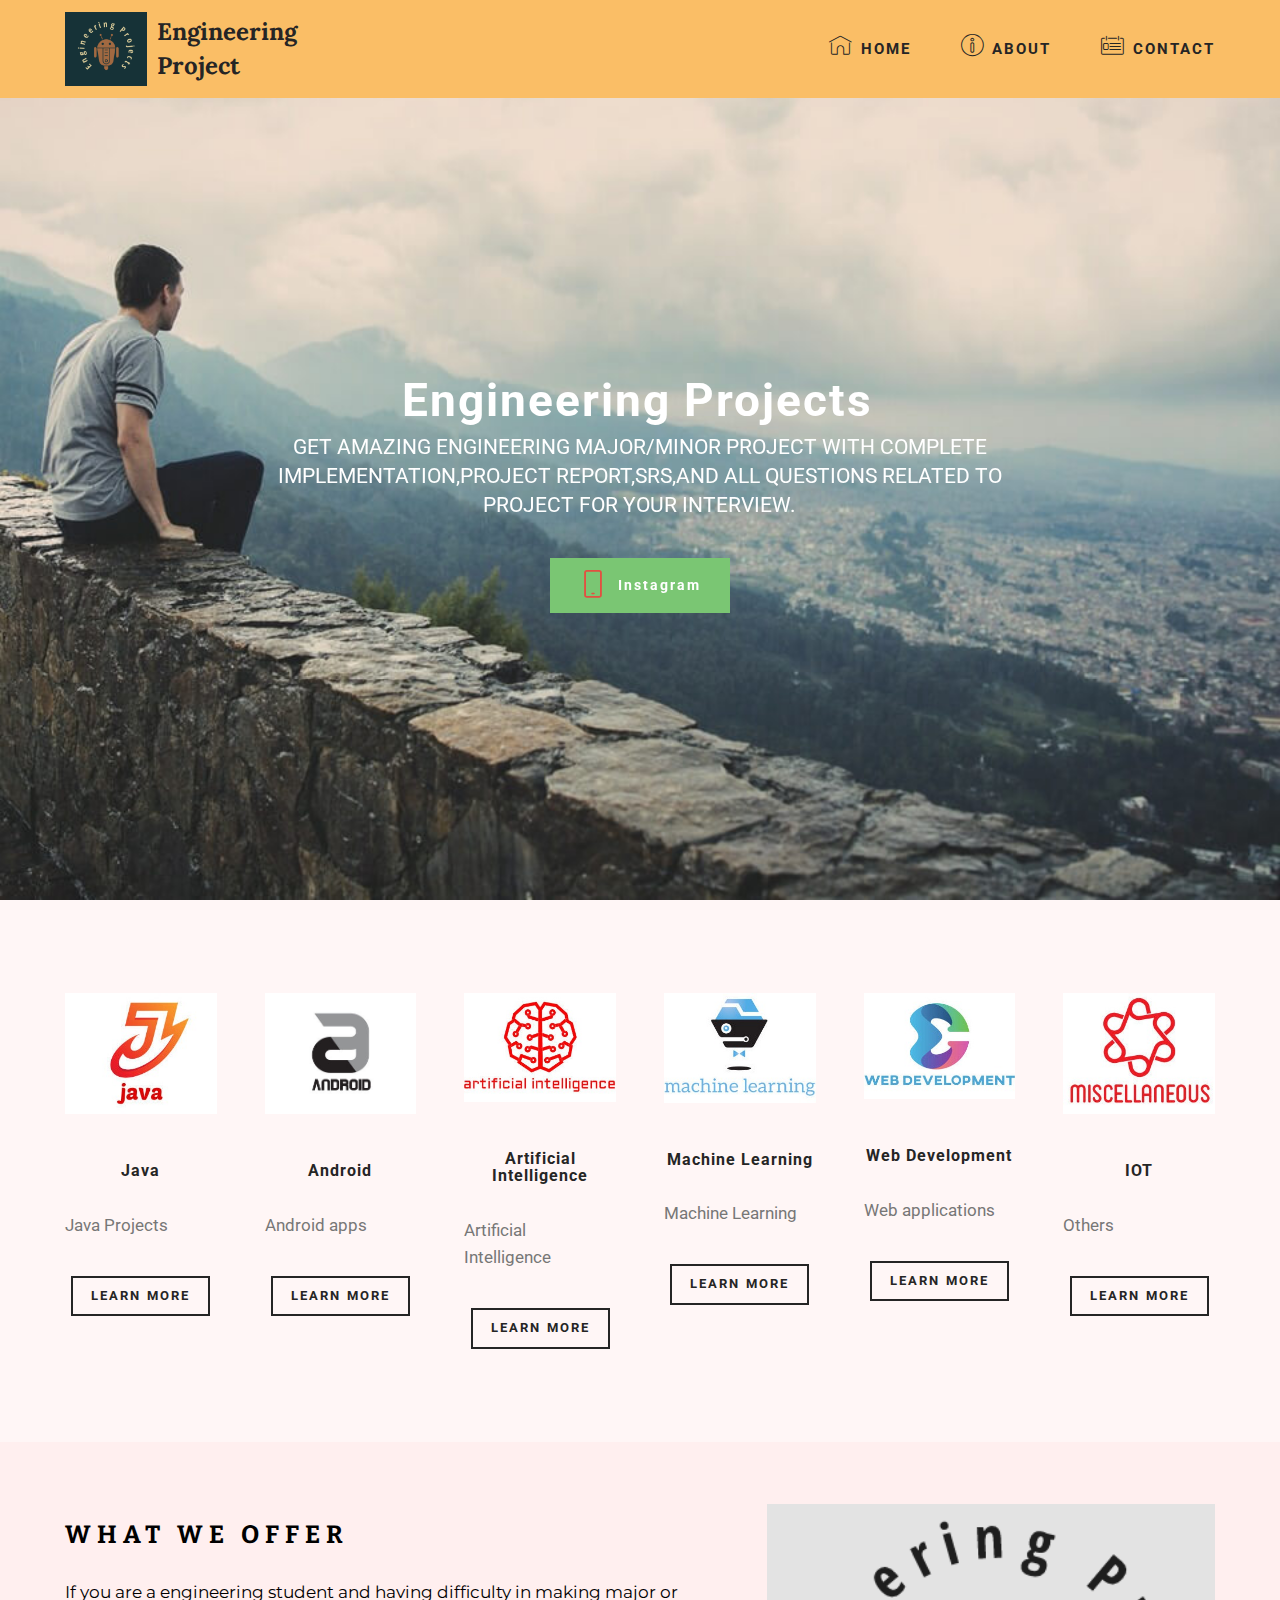
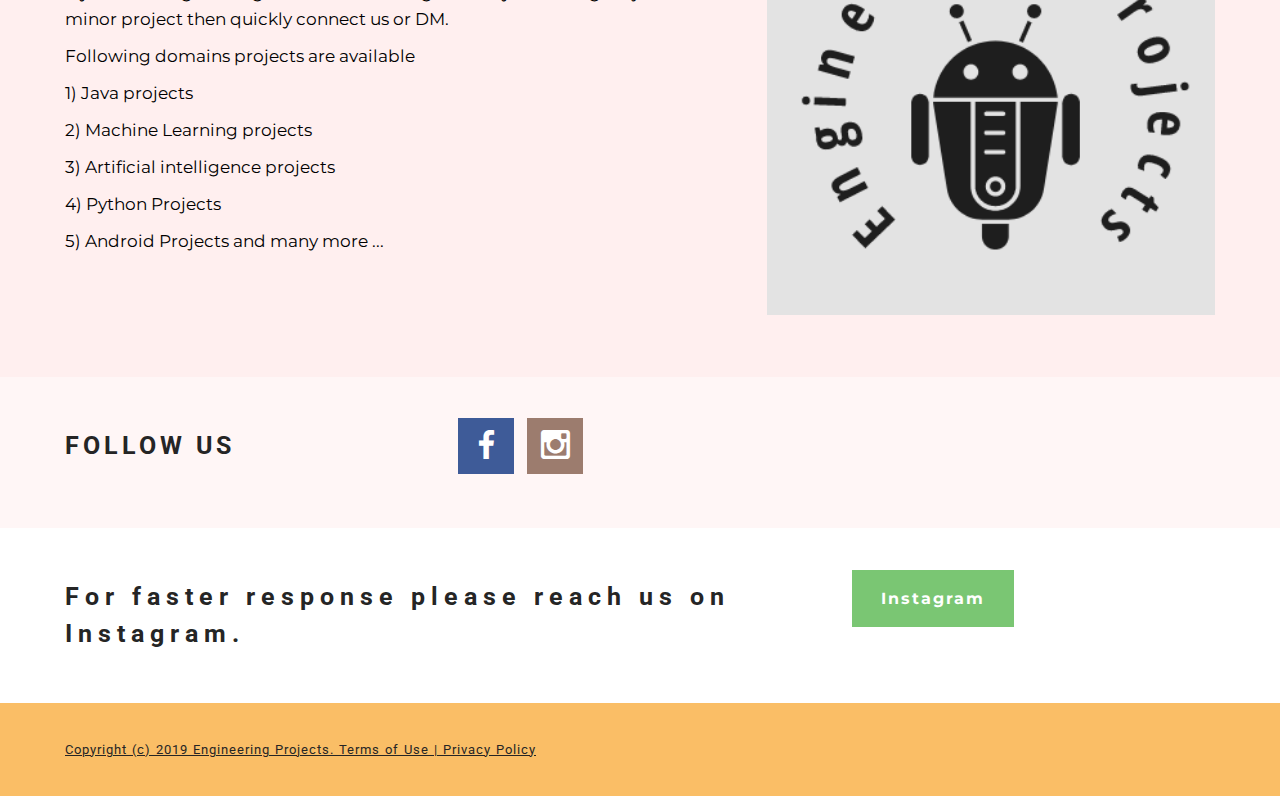
<file: index.html>
<!DOCTYPE html>
<html  >
<head>
  <!-- Site made with Mobirise Website Builder v4.10.3, https://mobirise.com -->
  <meta charset="UTF-8">
  <meta http-equiv="X-UA-Compatible" content="IE=edge">
  <meta name="generator" content="Mobirise v4.10.3, mobirise.com">
  <meta name="viewport" content="width=device-width, initial-scale=1, minimum-scale=1">
  <link rel="shortcut icon" href="assets/images/project-142x128.png" type="image/x-icon">
  <meta name="description" content="">
  
  <title>Home</title>
  <link rel="stylesheet" href="https://fonts.googleapis.com/css?family=Roboto:700,400&subset=cyrillic,latin,greek,vietnamese">
  <link rel="stylesheet" href="assets/web/assets/mobirise-icons/mobirise-icons.css">
  <link rel="stylesheet" href="assets/web/assets/mobirise-icons-bold/mobirise-icons-bold.css">
  <link rel="stylesheet" href="assets/bootstrap/css/bootstrap.min.css">
  <link rel="stylesheet" href="assets/animate.css/animate.min.css">
  <link rel="stylesheet" href="assets/socicon/css/socicon.min.css">
  <link rel="stylesheet" href="assets/mobirise/css/style.css">
  <link rel="stylesheet" href="assets/mobirise/css/mbr-additional.css" type="text/css">
  
  
  
</head>
<body>
  <section class="mbr-navbar mbr-navbar--freeze mbr-navbar--absolute mbr-navbar--sticky mbr-navbar--auto-collapse" id="ext_menu-0" data-rv-view="0">
    <div class="mbr-navbar__section mbr-section">
        <div class="mbr-section__container container">
            <div class="mbr-navbar__container">
                <div class="mbr-navbar__column mbr-navbar__column--s mbr-navbar__brand">
                    <span class="mbr-navbar__brand-link mbr-brand mbr-brand--inline">
                        <span class="mbr-brand__logo"><a href="https://mobirise.com"><img src="assets/images/project-142x128.png" class="mbr-navbar__brand-img mbr-brand__img" alt="Mobirise"></a></span>
                        <span class="mbr-brand__name"><a class="mbr-brand__name text-black" href="index.html">Engineering Project</a></span>
                    </span>
                </div>
                <div class="mbr-navbar__hamburger mbr-hamburger"><span class="mbr-hamburger__line"></span></div>
                <div class="mbr-navbar__column mbr-navbar__menu">
                    <nav class="mbr-navbar__menu-box mbr-navbar__menu-box--inline-right">
                        <div class="mbr-navbar__column">
                            <ul class="mbr-navbar__items mbr-navbar__items--right float-left mbr-buttons mbr-buttons--freeze mbr-buttons--right btn-decorator mbr-buttons--active mbr-buttons--only-links"><li class="mbr-navbar__item"><a class="mbr-buttons__link btn text-black" href="index.html"><span class="mbri-home mbr-iconfont mbr-iconfont-btn"></span>HOME</a></li><li class="mbr-navbar__item"><a class="mbr-buttons__link btn text-black" href="index.html"><span class="mbri-info mbr-iconfont mbr-iconfont-btn"></span>ABOUT</a></li><li class="mbr-navbar__item"><a class="mbr-buttons__link btn text-black" href="page1.html"><span class="mbri-contact-form mbr-iconfont mbr-iconfont-btn"></span>CONTACT</a></li></ul>                            
                            
                        </div>
                    </nav>
                </div>
            </div>
        </div>
    </div>
</section>

<section class="engine"><a href="https://mobirise.info/a">online web builder</a></section><section class="mbr-box mbr-section mbr-section--relative mbr-section--fixed-size mbr-section--full-height mbr-section--bg-adapted mbr-parallax-background" id="header4-7" data-rv-view="7" style="background-image: url(assets/images/bg.jpg);">
    <div class="mbr-box__magnet mbr-box__magnet--sm-padding mbr-box__magnet--center-center mbr-after-navbar">
        
        <div class="mbr-box__container mbr-section__container container">
            <div class="mbr-box mbr-box--stretched"><div class="mbr-box__magnet mbr-box__magnet--center-center">
                <div class="row"><div class=" col-sm-8 col-sm-offset-2">
                    <div class="mbr-hero animated fadeInUp">
                        <h1 class="mbr-hero__text">Engineering Projects</h1>
                        <p class="mbr-hero__subtext">GET AMAZING ENGINEERING MAJOR/MINOR PROJECT WITH COMPLETE IMPLEMENTATION,PROJECT REPORT,SRS,AND ALL QUESTIONS RELATED TO PROJECT FOR YOUR INTERVIEW.</p>
                    </div>
                    <div class="mbr-buttons btn-inverse mbr-buttons--center"><a class="mbr-buttons__btn btn btn-lg animated fadeInUp delay btn-success" href="https://www.instagram.com/_engineering_projects_/" target="_blank"><span class="mbrib-mobile mbr-iconfont mbr-iconfont-btn" style="color: rgb(226, 80, 65);"></span>Instagram</a> </div>
                </div></div>
            </div></div>
        </div>
        
    </div>
</section>

<section class="mbr-section mbr-section--relative mbr-section--fixed-size" id="features1-2" data-rv-view="10" style="background-color: rgb(255, 246, 246);">
    
    
    <div class="mbr-section__container container mbr-section__container--std-top-padding" style="padding-top: 93px;">
        <div class="mbr-section__row row">
            <div class="mbr-section__col col-xs-12 col-lg-2 col-md-4 col-sm-6">
                <div class="mbr-section__container mbr-section__container--center mbr-section__container--middle">
                    <figure class="mbr-figure"><img src="assets/images/logo-325x260.jpeg" class="mbr-figure__img"></figure>
                </div>
                <div class="mbr-section__container mbr-section__container--middle">
                    <div class="mbr-header mbr-header--reduce mbr-header--center mbr-header--wysiwyg">
                        <h3 class="mbr-header__text">Java</h3>
                    </div>
                </div>
                <div class="mbr-section__container mbr-section__container--middle">
                    <div class="mbr-article mbr-article--wysiwyg">
                        <p>Java Projects</p>
                    </div>
                </div>
                <div class="mbr-section__container mbr-section__container--last" style="padding-bottom: 93px;">
                    <div class="mbr-buttons mbr-buttons--center"><a href="#" onclick = "alert('We are working on our website, for now contact us on instagram. Thank You')" class="mbr-buttons__btn btn btn-wrap btn-xs-lg btn-default">LEARN MORE</a></div>
                </div>
            </div>
            <div class="mbr-section__col col-xs-12 col-lg-2 col-md-4 col-sm-6">
                <div class="mbr-section__container mbr-section__container--center mbr-section__container--middle">
                    <figure class="mbr-figure"><img src="assets/images/andrlogo-325x260.jpg" class="mbr-figure__img"></figure>
                </div>
                <div class="mbr-section__container mbr-section__container--middle">
                    <div class="mbr-header mbr-header--reduce mbr-header--center mbr-header--wysiwyg">
                        <h3 class="mbr-header__text">Android</h3>
                    </div>
                </div>
                <div class="mbr-section__container mbr-section__container--middle">
                    <div class="mbr-article mbr-article--wysiwyg">
                        <p>Android apps</p>
                    </div>
                </div>
                <div class="mbr-section__container mbr-section__container--last" style="padding-bottom: 93px;">
                    <div class="mbr-buttons mbr-buttons--center"><a href="#" onclick = "alert('We are working on our website, for now contact us on instagram. Thank You')" class="mbr-buttons__btn btn btn-wrap btn-xs-lg btn-default">LEARN MORE</a></div>
                </div>
            </div>
            <div class="clearfix visible-sm-block"></div>
            <div class="mbr-section__col col-xs-12 col-lg-2 col-md-4 col-sm-6">
                <div class="mbr-section__container mbr-section__container--center mbr-section__container--middle">
                    <figure class="mbr-figure"><img src="assets/images/ailogo-325x260.jpeg" class="mbr-figure__img"></figure>
                </div>
                <div class="mbr-section__container mbr-section__container--middle">
                    <div class="mbr-header mbr-header--reduce mbr-header--center mbr-header--wysiwyg">
                        <h3 class="mbr-header__text">Artificial Intelligence</h3>
                    </div>
                </div>
                <div class="mbr-section__container mbr-section__container--middle">
                    <div class="mbr-article mbr-article--wysiwyg">
                        <p>Artificial Intelligence</p>
                    </div>
                </div>
                <div class="mbr-section__container mbr-section__container--last" style="padding-bottom: 93px;">
                    <div class="mbr-buttons mbr-buttons--center"><a href="#" onclick = "alert('We are working on our website, for now contact us on instagram. Thank You')" class="mbr-buttons__btn btn btn-wrap btn-xs-lg btn-default">LEARN MORE</a></div>
                </div>
            </div>
            <div class="clearfix visible-md-block"></div>
            <div class="mbr-section__col col-xs-12 col-lg-2 col-md-4 col-sm-6">
                <div class="mbr-section__container mbr-section__container--center mbr-section__container--middle">
                    <figure class="mbr-figure"><img src="assets/images/mllogo-325x260.jpeg" class="mbr-figure__img"></figure>
                </div>
                <div class="mbr-section__container mbr-section__container--middle">
                    <div class="mbr-header mbr-header--reduce mbr-header--center mbr-header--wysiwyg">
                        <h3 class="mbr-header__text">Machine Learning</h3>
                    </div>
                </div>
                <div class="mbr-section__container mbr-section__container--middle">
                    <div class="mbr-article mbr-article--wysiwyg">
                        <p>Machine Learning</p>
                    </div>
                </div>
                <div class="mbr-section__container mbr-section__container--last" style="padding-bottom: 93px;">
                    <div class="mbr-buttons mbr-buttons--center"><a href="#" onclick = "alert('We are working on our website, for now contact us on instagram. Thank You')" class="mbr-buttons__btn btn btn-wrap btn-xs-lg btn-default">LEARN MORE</a></div>
                </div>
            </div>
            <div class="clearfix visible-sm-block"></div>
            <div class="mbr-section__col col-xs-12 col-lg-2 col-md-4 col-sm-6">
                <div class="mbr-section__container mbr-section__container--center mbr-section__container--middle">
                    <figure class="mbr-figure"><img src="assets/images/wdlogo-325x260.jpeg" class="mbr-figure__img"></figure>
                </div>
                <div class="mbr-section__container mbr-section__container--middle">
                    <div class="mbr-header mbr-header--reduce mbr-header--center mbr-header--wysiwyg">
                        <h3 class="mbr-header__text">Web Development</h3>
                    </div>
                </div>
                <div class="mbr-section__container mbr-section__container--middle">
                    <div class="mbr-article mbr-article--wysiwyg">
                        <p>Web applications</p>
                    </div>
                </div>
                <div class="mbr-section__container mbr-section__container--last" style="padding-bottom: 93px;">
                    <div class="mbr-buttons mbr-buttons--center"><a href="#" onclick = "alert('We are working on our website, for now contact us on instagram. Thank You')" class="mbr-buttons__btn btn btn-wrap btn-xs-lg btn-default">LEARN MORE</a></div>
                </div>
            </div>
            <div class="mbr-section__col col-xs-12 col-lg-2 col-md-4 col-sm-6">
                <div class="mbr-section__container mbr-section__container--center mbr-section__container--middle">
                    <figure class="mbr-figure"><img src="assets/images/milogo-325x260.jpeg" class="mbr-figure__img"></figure>
                </div>
                <div class="mbr-section__container mbr-section__container--middle">
                    <div class="mbr-header mbr-header--reduce mbr-header--center mbr-header--wysiwyg">
                        <h3 class="mbr-header__text">IOT</h3>
                    </div>
                </div>
                <div class="mbr-section__container mbr-section__container--middle">
                    <div class="mbr-article mbr-article--wysiwyg">
                        <p>Others</p>
                    </div>
                </div>
                <div class="mbr-section__container mbr-section__container--last" style="padding-bottom: 93px;">
                    <div class="mbr-buttons mbr-buttons--center"><a href="page3.html" class="mbr-buttons__btn btn btn-wrap btn-xs-lg btn-default">LEARN MORE</a></div>
                </div>
            </div>
        </div>
    </div>
</section>

<section class="mbr-section mbr-section--relative" id="msg-box4-i" data-rv-view="2" style="background-color: rgb(255, 239, 239);">
    
    <div class="mbr-section__container mbr-section__container--isolated container" style="padding-top: 62px; padding-bottom: 62px;">
        <div class="row">
            <div class="mbr-box mbr-box--fixed mbr-box--adapted">
                
                <div class="mbr-box__magnet mbr-class-mbr-box__magnet--center-left col-sm-6 content-size mbr-section__left">
                    <div class="mbr-section__container mbr-section__container--middle">
                        <div class="mbr-header mbr-header--auto-align mbr-header--wysiwyg">
                            <h3 class="mbr-header__text">WHAT WE OFFER</h3>
                            
                        </div>
                    </div>
                    <div class="mbr-section__container mbr-section__container--middle">
                        <div class="mbr-article mbr-article--auto-align mbr-article--wysiwyg"><p>If you are a engineering student and having difficulty in making major or minor project then quickly connect us or DM.</p><p>Following domains projects are available</p><p>1) Java projects</p><p>2) Machine Learning projects</p><p>3) Artificial intelligence projects</p><p>4) Python Projects</p><p>5) Android Projects and many more ...</p></div>
                    </div>
                    
                </div>
                <div class="mbr-box__magnet mbr-box__magnet--top-left mbr-section__right col-sm-6 image-size" style="width: 34%;">
                    <figure class="mbr-figure mbr-figure--adapted mbr-figure--caption-inside-bottom mbr-figure--full-width"><img src="assets/images/project2-436x400.png" class="mbr-figure__img" alt="engineering logo"></figure>
                </div>
            </div>
        </div>
    </div>
</section>

<section class="mbr-section mbr-section--relative mbr-section--fixed-size" id="social-buttons2-4" data-rv-view="13" style="background-color: rgb(255, 246, 246);">
    

    <div class="mbr-section__container container">
        <div class="mbr-header mbr-header--inline row" style="padding-top: 40.8px; padding-bottom: 40.8px;">
            <div class="col-sm-4">
                <h3 class="mbr-header__text">FOLLOW US</h3>
            </div>
            <div class="mbr-social-icons mbr-social-icons--style-1 col-sm-8"> <a class="mbr-social-icons__icon socicon-bg-facebook" title="Facebook" href="index.html"><i class="socicon socicon-facebook"></i></a>   <a class="mbr-social-icons__icon socicon-bg-instagram" title="Instagram" target="_blank" href="https://www.instagram.com/_engineering_projects_/"><i class="socicon socicon-instagram"></i></a>      </div>
        </div>
    </div>
</section>

<section class="mbr-section mbr-section--relative mbr-section--short-paddings" id="msg-box2-8" data-rv-view="15" style="background-color: rgb(255, 255, 255);">

    

    <div class="mbr-section__container mbr-section__container--isolated container" style="padding-top: 60px; padding-bottom: 60px;">
        <div class="row">
            <div class="mbr-box mbr-box--fixed mbr-box--adapted">
                <div class="mbr-box__magnet mbr-box__magnet--top-left mbr-section__left col-sm-8">
                    <div class="mbr-section__container">
                        <div class="mbr-header mbr-header--auto-align mbr-header--wysiwyg">
                            <h3 class="mbr-header__text">For faster response please reach us on Instagram.</h3>
                        </div>
                    </div>
                    
                </div>
                <div class="mbr-box__magnet mbr-box__magnet--top-left mbr-section__right col-sm-4">
                    <div class="mbr-section__container">
                        <div class="mbr-buttons mbr-buttons--auto-align mbr-buttons--top mbr-buttons--left"><a class="mbr-buttons__btn btn btn-lg btn-success" href="https://www.instagram.com/_engineering_projects_/" target="_blank">Instagram</a> </div>
                    </div>
                </div>
            </div>
        </div>
    </div>

</section>

<footer class="mbr-section mbr-section--relative mbr-section--fixed-size" id="footer1-6" data-rv-view="5" style="background-color: rgb(250, 190, 102);">
    
    <div class="mbr-section__container container">
        <div class="mbr-footer mbr-footer--wysiwyg row" style="padding-top: 36.9px; padding-bottom: 36.9px;">
            <div class="col-sm-12">
                <p class="mbr-footer__copyright"><a href="https://engineeringprojects.ml" class="text-black">Copyright (c) 2019 Engineering Projects. Terms of Use  | Privacy Policy</a></p>
            </div>
        </div>
    </div>
</footer>


  <script src="assets/web/assets/jquery/jquery.min.js"></script>
  <script src="assets/bootstrap/js/bootstrap.min.js"></script>
  <script src="assets/smooth-scroll/smooth-scroll.js"></script>
  <script src="assets/jarallax/jarallax.js"></script>
  <script src="assets/mobirise/js/script.js"></script>
  
  
  
  <!-- Default Statcounter code for Engineering Project
http://engineeringprojects.ml -->
<script type="text/javascript">
var sc_project=12103905; 
var sc_invisible=1; 
var sc_security="e98241e0"; 
var sc_https=1; 
</script>
<script type="text/javascript"
src="https://www.statcounter.com/counter/counter.js" async></script>
<noscript><div class="statcounter"><a title="Web Analytics Made Easy -
StatCounter" href="https://statcounter.com/" target="_blank"><img
class="statcounter" src="https://c.statcounter.com/12103905/0/e98241e0/1/"
alt="Web Analytics Made Easy - StatCounter"></a></div></noscript>
<!-- End of Statcounter Code -->
  
  
  
  
  
  
  
</body>
</html>
</file>
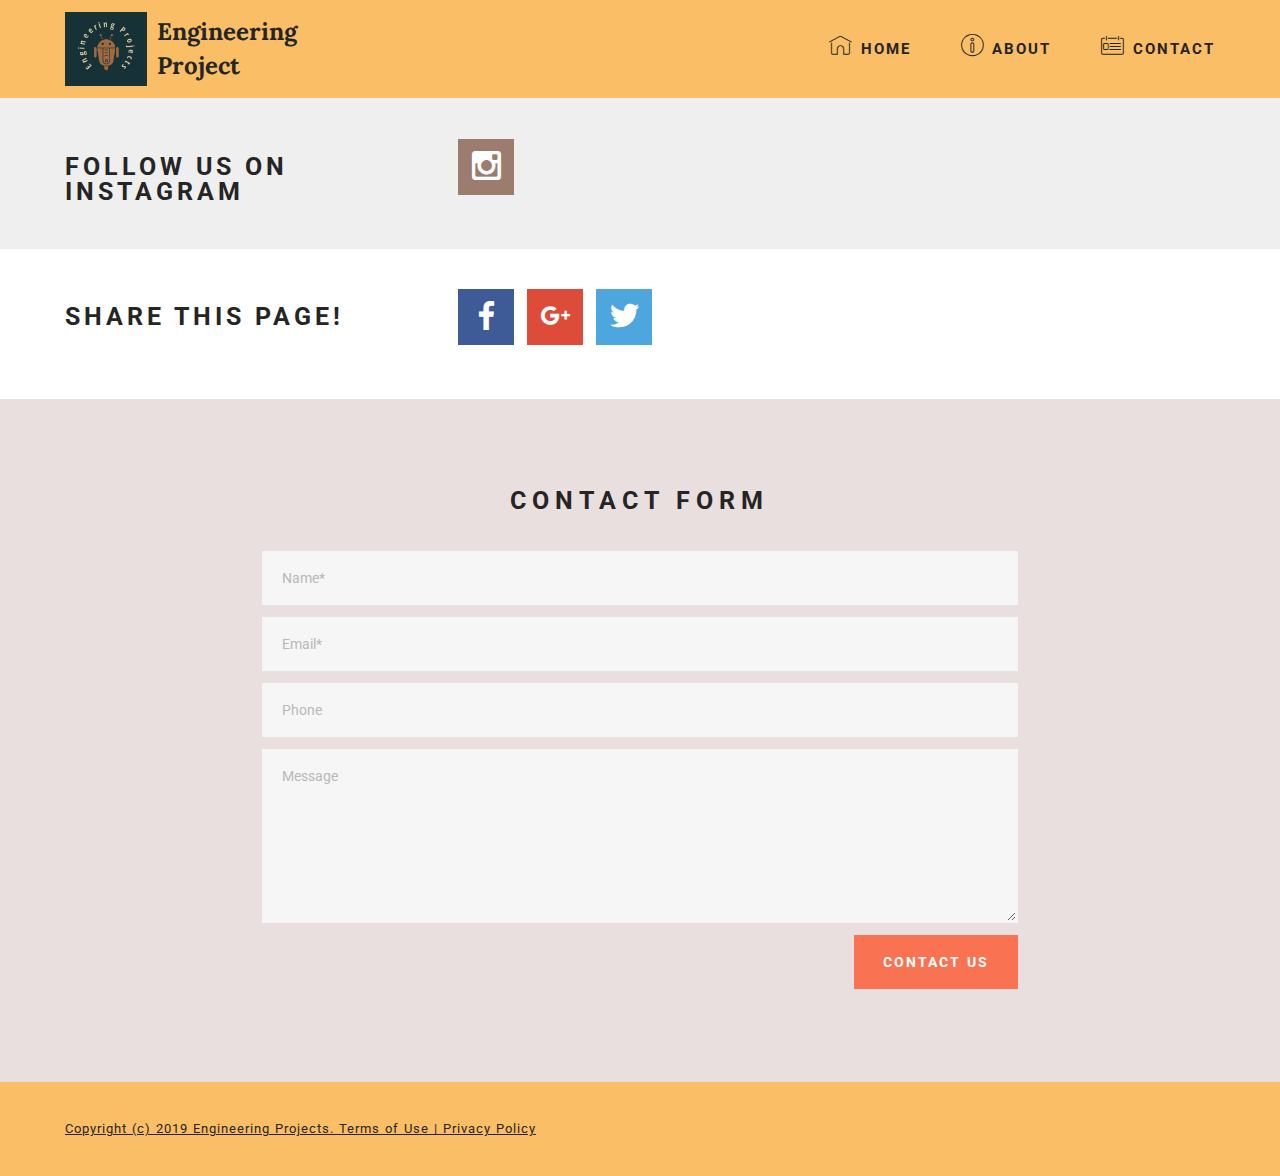
<file: page1.html>
<!DOCTYPE html>
<html  >
<head>
  <!-- Site made with Mobirise Website Builder v4.10.3, https://mobirise.com -->
  <meta charset="UTF-8">
  <meta http-equiv="X-UA-Compatible" content="IE=edge">
  <meta name="generator" content="Mobirise v4.10.3, mobirise.com">
  <meta name="viewport" content="width=device-width, initial-scale=1, minimum-scale=1">
  <link rel="shortcut icon" href="assets/images/project-142x128.png" type="image/x-icon">
  <meta name="description" content="Website Builder Description">
  
  <title>Contact</title>
  <link rel="stylesheet" href="https://fonts.googleapis.com/css?family=Roboto:700,400&subset=cyrillic,latin,greek,vietnamese">
  <link rel="stylesheet" href="assets/web/assets/mobirise-icons/mobirise-icons.css">
  <link rel="stylesheet" href="assets/bootstrap/css/bootstrap.min.css">
  <link rel="stylesheet" href="assets/socicon/css/socicon.min.css">
  <link rel="stylesheet" href="assets/mobirise/css/style.css">
  <link rel="stylesheet" href="assets/mobirise/css/mbr-additional.css" type="text/css">
  
  
  
</head>
<body>
  <section class="mbr-navbar mbr-navbar--freeze mbr-navbar--absolute mbr-navbar--sticky mbr-navbar--auto-collapse" id="ext_menu-9" data-rv-view="18">
    <div class="mbr-navbar__section mbr-section">
        <div class="mbr-section__container container">
            <div class="mbr-navbar__container">
                <div class="mbr-navbar__column mbr-navbar__column--s mbr-navbar__brand">
                    <span class="mbr-navbar__brand-link mbr-brand mbr-brand--inline">
                        <span class="mbr-brand__logo"><a href="https://mobirise.com"><img src="assets/images/project-142x128.png" class="mbr-navbar__brand-img mbr-brand__img" alt="Mobirise"></a></span>
                        <span class="mbr-brand__name"><a class="mbr-brand__name text-black" href="index.html">Engineering Project</a></span>
                    </span>
                </div>
                <div class="mbr-navbar__hamburger mbr-hamburger"><span class="mbr-hamburger__line"></span></div>
                <div class="mbr-navbar__column mbr-navbar__menu">
                    <nav class="mbr-navbar__menu-box mbr-navbar__menu-box--inline-right">
                        <div class="mbr-navbar__column">
                            <ul class="mbr-navbar__items mbr-navbar__items--right float-left mbr-buttons mbr-buttons--freeze mbr-buttons--right btn-decorator mbr-buttons--active mbr-buttons--only-links"><li class="mbr-navbar__item"><a class="mbr-buttons__link btn text-black" href="index.html"><span class="mbri-home mbr-iconfont mbr-iconfont-btn"></span>HOME</a></li><li class="mbr-navbar__item"><a class="mbr-buttons__link btn text-black" href="index.html"><span class="mbri-info mbr-iconfont mbr-iconfont-btn"></span>ABOUT</a></li><li class="mbr-navbar__item"><a class="mbr-buttons__link btn text-black" href="page1.html"><span class="mbri-contact-form mbr-iconfont mbr-iconfont-btn"></span>CONTACT</a></li></ul>                            
                            
                        </div>
                    </nav>
                </div>
            </div>
        </div>
    </div>
</section>

<section class="engine"><a href="https://mobirise.info/f">easy web builder</a></section><section class="mbr-section mbr-section--relative mbr-section--fixed-size mbr-after-navbar" id="social-buttons2-g" data-rv-view="20" style="background-color: rgb(239, 239, 239);">
    

    <div class="mbr-section__container container">
        <div class="mbr-header mbr-header--inline row" style="padding-top: 40.8px; padding-bottom: 40.8px;">
            <div class="col-sm-4">
                <h3 class="mbr-header__text">FOLLOW US ON INSTAGRAM</h3>
            </div>
            <div class="mbr-social-icons mbr-social-icons--style-1 col-sm-8">    <a class="mbr-social-icons__icon socicon-bg-instagram" title="Instagram" target="_blank" href="https://instagram.com/mobirise/"><i class="socicon socicon-instagram"></i></a>      </div>
        </div>
    </div>
</section>

<section class="mbr-section mbr-section--relative mbr-section--fixed-size" id="social-buttons1-h" data-rv-view="22" style="background-color: rgb(255, 255, 255);">
    

    <div class="mbr-section__container container">
        <div class="mbr-header mbr-header--inline row" style="padding-top: 40.8px; padding-bottom: 40.8px;">
            <div class="col-sm-4">
                <h3 class="mbr-header__text">SHARE THIS PAGE!</h3>
            </div>
            <div class="mbr-social-icons col-sm-8">
                <div class="mbr-social-likes social-likes_style-1" data-counters="true">
                    <div class="mbr-social-icons__icon social-likes__icon facebook socicon-bg-facebook" title="Share link on Facebook">
                        <i class="socicon socicon-facebook"></i>
                        
                    </div>
                    <div class="mbr-social-icons__icon social-likes__icon plusone socicon-bg-googleplus" title="Share link on Google+">
                        <i class="socicon socicon-googleplus"></i>
                        
                    </div>
                    <div class="mbr-social-icons__icon social-likes__icon twitter socicon-bg-twitter" title="Share link on Twitter">
                        <i class="socicon socicon-twitter"></i>
                    </div>
                </div>
            </div>
        </div>
    </div>
</section>

<section class="mbr-section mbr-section--relative mbr-section--fixed-size" id="form1-b" data-rv-view="24" style="background-color: rgb(233, 223, 223);">
    
    <div class="mbr-section__container mbr-section__container--std-padding container" style="padding-top: 93px; padding-bottom: 93px;">
        <div class="row">
            <div class="col-sm-12">
                <div class="row">
                    <div class="col-sm-8 col-sm-offset-2" data-form-type="formoid">
                        <div class="mbr-header mbr-header--center mbr-header--std-padding">
                            <h2 class="mbr-header__text">CONTACT FORM</h2>
                        </div>
                        <div data-form-alert="true">
                            <div class="hide" data-form-alert-success="true">Thanks for filling out form!
For faster response please reach us on Instagram.</div>
                        </div>
                        <form action="https://mobirise.com/" method="post" data-form-title="CONTACT FORM">
                            <input type="hidden" value="jIcJuy7xfDu7QKtMJtjJvV46NZolX1Z7F3tMlq4BK+ktc7RwYlVMNC//6x8fEAk6hWqL/5AUYsbeycGYsWrHwxTK3ddy3Co0IsN9oREzh1kl8AZAQC7+zFxDjhvO643m" data-form-email="true">
                            <div class="form-group">
                                <input type="text" class="form-control" name="name" required="" placeholder="Name*" data-form-field="Name">
                            </div>
                            <div class="form-group">
                                <input type="email" class="form-control" name="email" required="" placeholder="Email*" data-form-field="Email">
                            </div>
                            <div class="form-group">
                                <input type="tel" class="form-control" name="phone" placeholder="Phone" data-form-field="Phone">
                            </div>
                            <div class="form-group">
                                <textarea class="form-control" name="message" rows="7" placeholder="Message" data-form-field="Message"></textarea>
                            </div>
                            <div class="mbr-buttons mbr-buttons--right"><button type="submit" class="mbr-buttons__btn btn btn-lg btn-danger">CONTACT US</button></div>
                        </form>
                    </div>
                </div>
            </div>
        </div>
    </div>
</section>

<footer class="mbr-section mbr-section--relative mbr-section--fixed-size" id="footer1-a" data-rv-view="33" style="background-color: rgb(250, 190, 102);">
    
    <div class="mbr-section__container container">
        <div class="mbr-footer mbr-footer--wysiwyg row" style="padding-top: 36.9px; padding-bottom: 36.9px;">
            <div class="col-sm-12">
                <p class="mbr-footer__copyright"><a href="https://engineeringprojects.ml" class="text-black">Copyright (c) 2019 Engineering Projects. Terms of Use  | Privacy Policy</a></p>
            </div>
        </div>
    </div>
</footer>


  <script src="assets/web/assets/jquery/jquery.min.js"></script>
  <script src="assets/bootstrap/js/bootstrap.min.js"></script>
  <script src="assets/smooth-scroll/smooth-scroll.js"></script>
  <script src="assets/social-likes/social-likes.js"></script>
  <!--[if lte IE 9]>
    <script src="assets/jquery-placeholder/jquery.placeholder.min.js"></script>
  <![endif]-->
  <script src="assets/mobirise/js/script.js"></script>
  <script src="assets/formoid/formoid.min.js"></script>
  
  
</body>
</html>
</file>
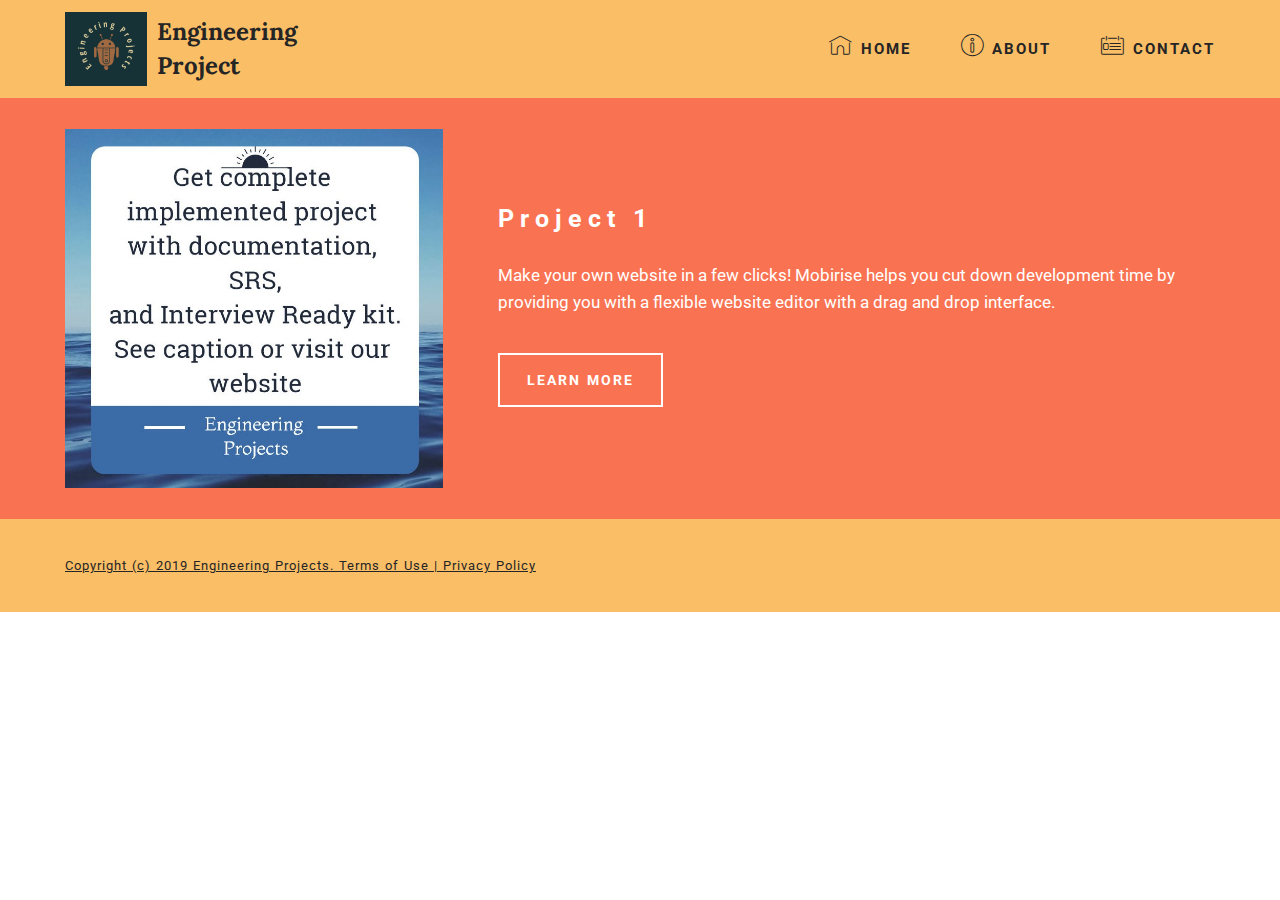
<file: page2.html>
<!DOCTYPE html>
<html  >
<head>
  <!-- Site made with Mobirise Website Builder v4.10.3, https://mobirise.com -->
  <meta charset="UTF-8">
  <meta http-equiv="X-UA-Compatible" content="IE=edge">
  <meta name="generator" content="Mobirise v4.10.3, mobirise.com">
  <meta name="viewport" content="width=device-width, initial-scale=1, minimum-scale=1">
  <link rel="shortcut icon" href="assets/images/project-142x128.png" type="image/x-icon">
  <meta name="description" content="Site Builder Description">
  
  <title>java</title>
  <link rel="stylesheet" href="https://fonts.googleapis.com/css?family=Roboto:700,400&subset=cyrillic,latin,greek,vietnamese">
  <link rel="stylesheet" href="assets/web/assets/mobirise-icons/mobirise-icons.css">
  <link rel="stylesheet" href="assets/bootstrap/css/bootstrap.min.css">
  <link rel="stylesheet" href="assets/mobirise/css/style.css">
  <link rel="stylesheet" href="assets/mobirise/css/mbr-additional.css" type="text/css">
  
  
  
</head>
<body>
  <section class="mbr-navbar mbr-navbar--freeze mbr-navbar--absolute mbr-navbar--sticky mbr-navbar--auto-collapse" id="ext_menu-j" data-rv-view="35">
    <div class="mbr-navbar__section mbr-section">
        <div class="mbr-section__container container">
            <div class="mbr-navbar__container">
                <div class="mbr-navbar__column mbr-navbar__column--s mbr-navbar__brand">
                    <span class="mbr-navbar__brand-link mbr-brand mbr-brand--inline">
                        <span class="mbr-brand__logo"><a href="https://mobirise.com"><img src="assets/images/project-142x128.png" class="mbr-navbar__brand-img mbr-brand__img" alt="Mobirise"></a></span>
                        <span class="mbr-brand__name"><a class="mbr-brand__name text-black" href="index.html">Engineering Project</a></span>
                    </span>
                </div>
                <div class="mbr-navbar__hamburger mbr-hamburger"><span class="mbr-hamburger__line"></span></div>
                <div class="mbr-navbar__column mbr-navbar__menu">
                    <nav class="mbr-navbar__menu-box mbr-navbar__menu-box--inline-right">
                        <div class="mbr-navbar__column">
                            <ul class="mbr-navbar__items mbr-navbar__items--right float-left mbr-buttons mbr-buttons--freeze mbr-buttons--right btn-decorator mbr-buttons--active mbr-buttons--only-links"><li class="mbr-navbar__item"><a class="mbr-buttons__link btn text-black" href="index.html"><span class="mbri-home mbr-iconfont mbr-iconfont-btn"></span>HOME</a></li><li class="mbr-navbar__item"><a class="mbr-buttons__link btn text-black" href="index.html"><span class="mbri-info mbr-iconfont mbr-iconfont-btn"></span>ABOUT</a></li><li class="mbr-navbar__item"><a class="mbr-buttons__link btn text-black" href="page1.html"><span class="mbri-contact-form mbr-iconfont mbr-iconfont-btn"></span>CONTACT</a></li></ul>                            
                            
                        </div>
                    </nav>
                </div>
            </div>
        </div>
    </div>
</section>

<section class="engine"><a href="https://mobirise.info/z">best website templates</a></section><section class="mbr-section mbr-section--relative mbr-after-navbar" id="msg-box4-l" data-rv-view="39" style="background-color: rgb(249, 115, 82);">
    
    <div class="mbr-section__container mbr-section__container--isolated container" style="padding-top: 31px; padding-bottom: 31px;">
        <div class="row">
            <div class="mbr-box mbr-box--fixed mbr-box--adapted">
                <div class="mbr-box__magnet mbr-box__magnet--top-right mbr-section__left col-sm-6 image-size" style="width: 29%;">
                    <figure class="mbr-figure mbr-figure--adapted mbr-figure--caption-inside-bottom mbr-figure--full-width"><img src="assets/images/fotojet-940x788.jpeg" class="mbr-figure__img"></figure>
                </div>
                <div class="mbr-box__magnet mbr-class-mbr-box__magnet--center-left col-sm-6 content-size mbr-section__right">
                    <div class="mbr-section__container mbr-section__container--middle">
                        <div class="mbr-header mbr-header--auto-align mbr-header--wysiwyg">
                            <h3 class="mbr-header__text">Project 1</h3>
                            
                        </div>
                    </div>
                    <div class="mbr-section__container mbr-section__container--middle">
                        <div class="mbr-article mbr-article--auto-align mbr-article--wysiwyg"><p>Make your own website in a few clicks! Mobirise helps you cut down development time by providing you with a flexible website editor with a drag and drop interface.</p></div>
                    </div>
                    <div class="mbr-section__container">
                        <div class="mbr-buttons mbr-buttons--auto-align btn-inverse"><a class="mbr-buttons__btn btn btn-lg btn-default" href="https://mobirise.com">LEARN MORE</a></div>
                    </div>
                </div>
                
            </div>
        </div>
    </div>
</section>

<footer class="mbr-section mbr-section--relative mbr-section--fixed-size" id="footer1-k" data-rv-view="37" style="background-color: rgb(250, 190, 102);">
    
    <div class="mbr-section__container container">
        <div class="mbr-footer mbr-footer--wysiwyg row" style="padding-top: 36.9px; padding-bottom: 36.9px;">
            <div class="col-sm-12">
                <p class="mbr-footer__copyright"><a href="https://engineeringprojects.ml" class="text-black">Copyright (c) 2019 Engineering Projects. Terms of Use  | Privacy Policy</a></p>
            </div>
        </div>
    </div>
</footer>


  <script src="assets/web/assets/jquery/jquery.min.js"></script>
  <script src="assets/bootstrap/js/bootstrap.min.js"></script>
  <script src="assets/smooth-scroll/smooth-scroll.js"></script>
  <script src="assets/mobirise/js/script.js"></script>
  
  
</body>
</html>
</file>
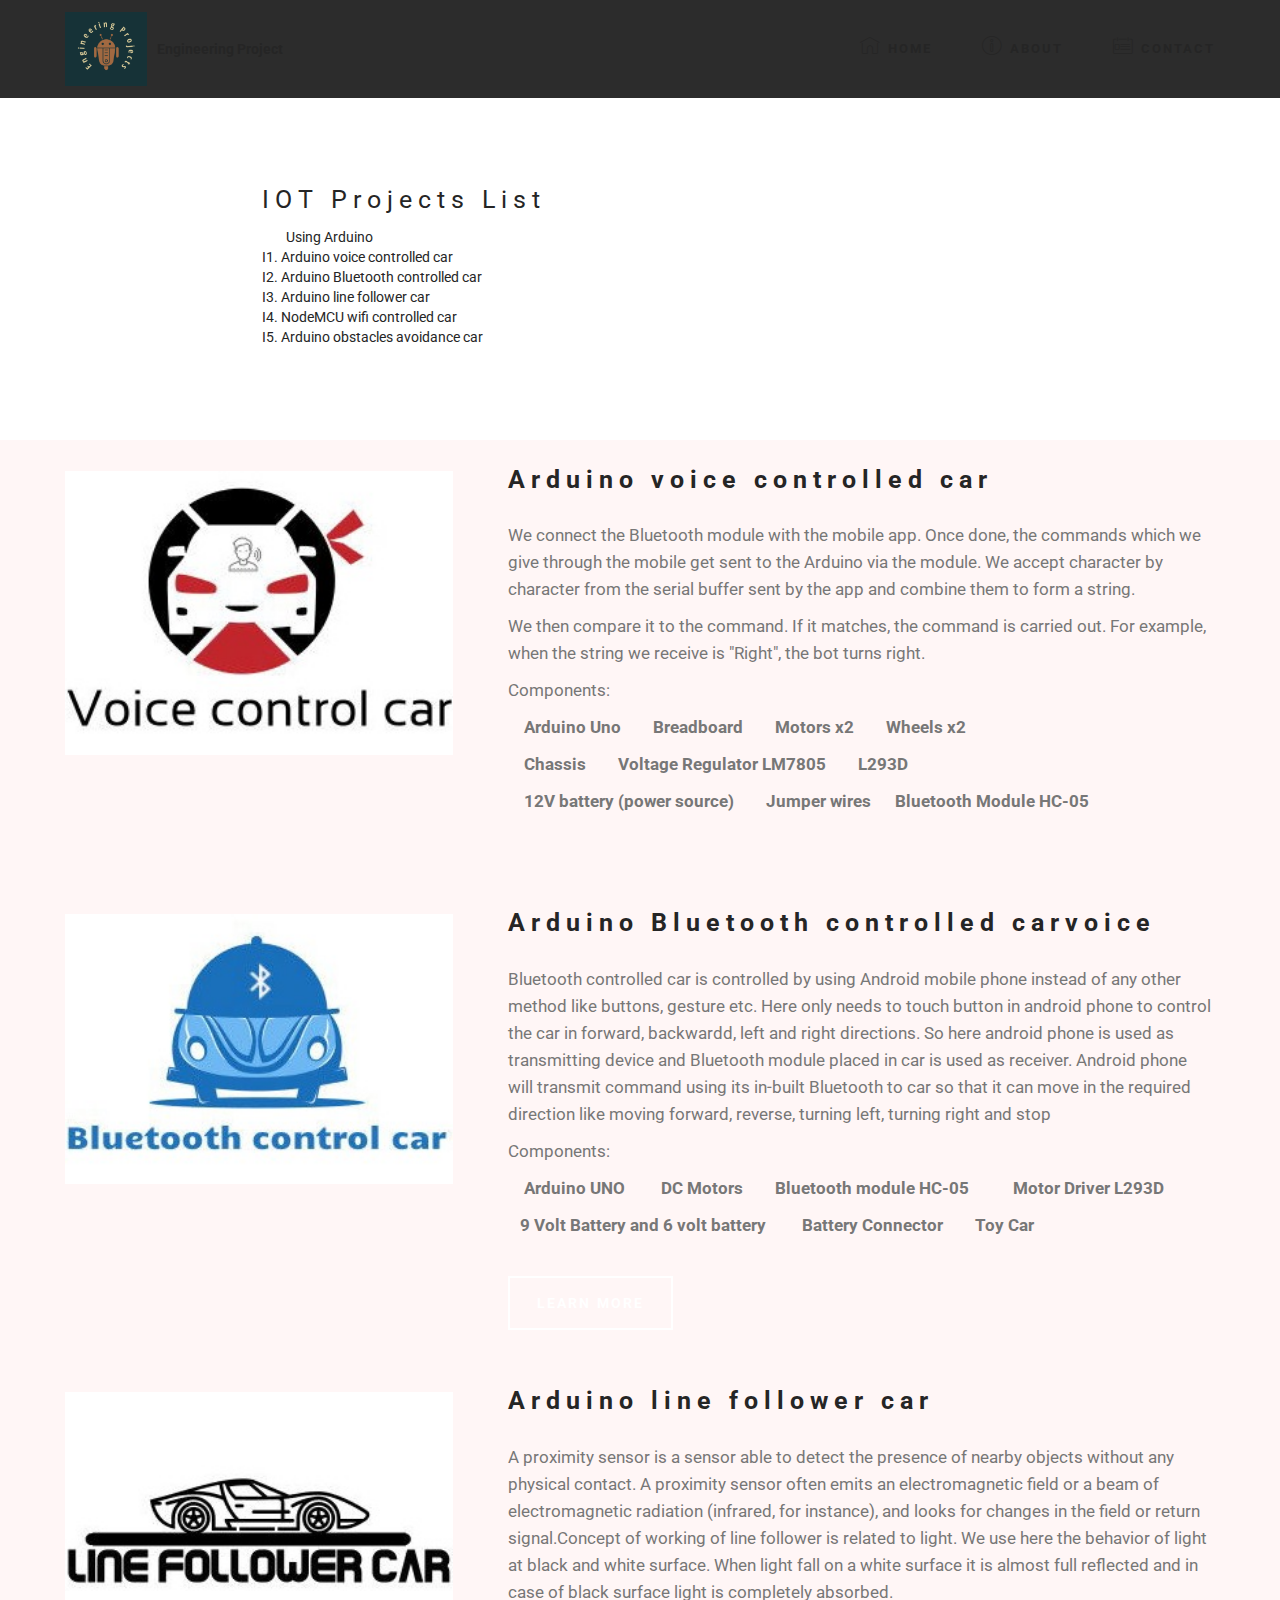
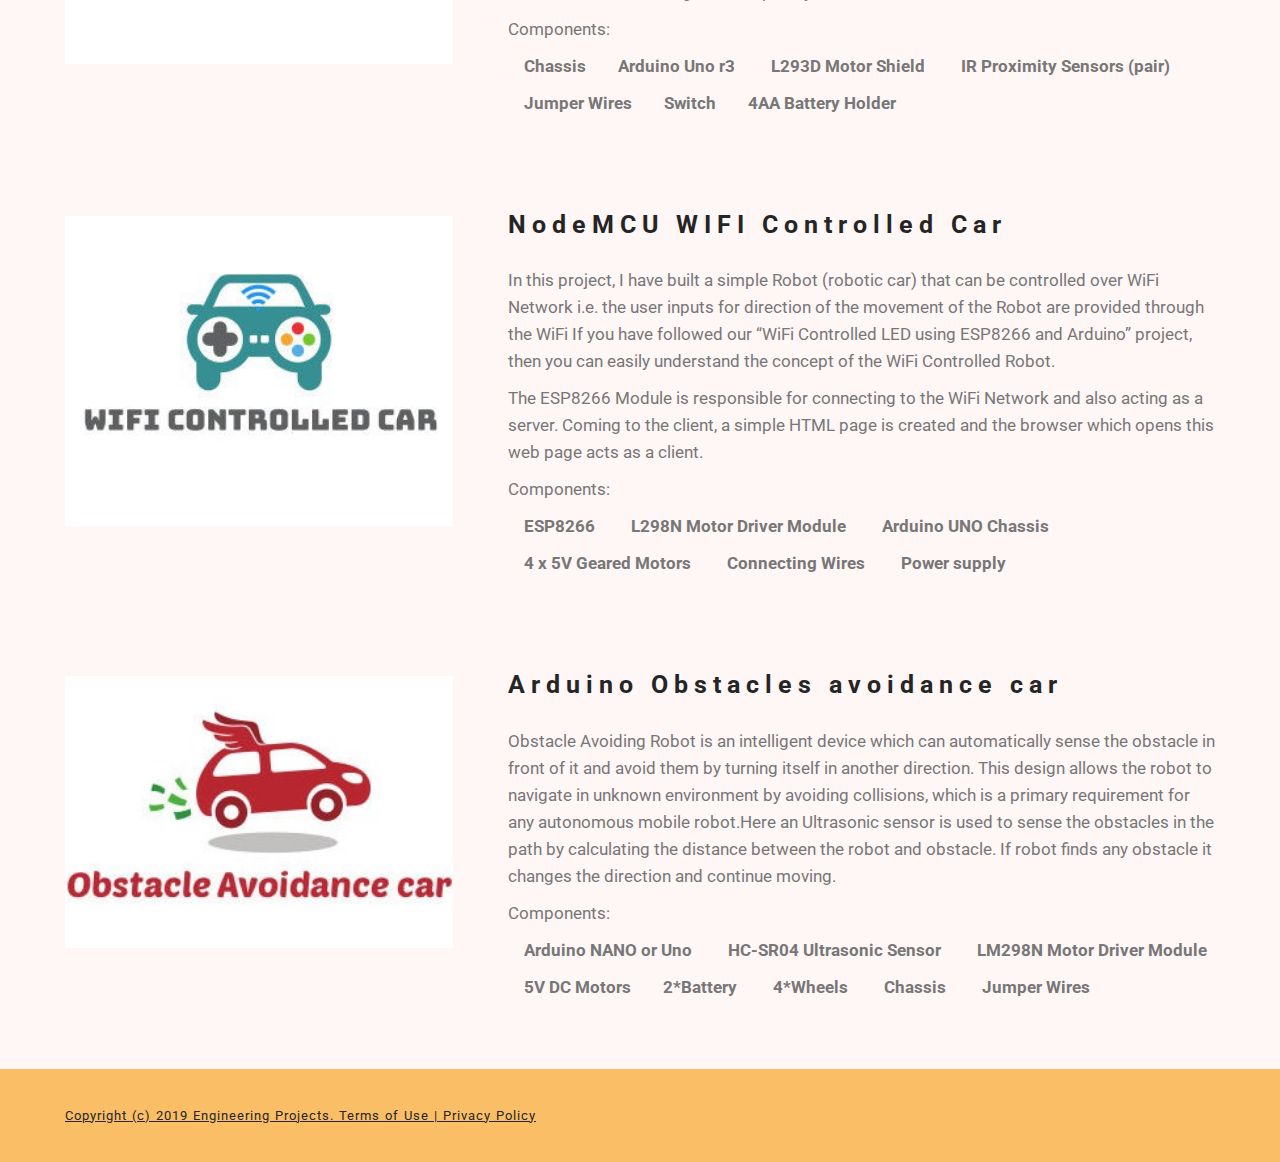
<file: page3.html>
<!DOCTYPE html>
<html  >
<head>
  <!-- Site made with Mobirise Website Builder v4.10.8, https://mobirise.com -->
  <meta charset="UTF-8">
  <meta http-equiv="X-UA-Compatible" content="IE=edge">
  <meta name="generator" content="Mobirise v4.10.8, mobirise.com">
  <meta name="viewport" content="width=device-width, initial-scale=1, minimum-scale=1">
  <link rel="shortcut icon" href="assets/images/project-142x128.png" type="image/x-icon">
  <meta name="description" content="Web Page Builder Description">
  
  <title>iot</title>
  <link rel="stylesheet" href="https://fonts.googleapis.com/css?family=Roboto:700,400&subset=cyrillic,latin,greek,vietnamese">
  <link rel="stylesheet" href="assets/web/assets/mobirise-icons/mobirise-icons.css">
  <link rel="stylesheet" href="assets/bootstrap/css/bootstrap.min.css">
  <link rel="stylesheet" href="assets/soundcloud-plugin/style.css">
  <link rel="stylesheet" href="assets/mobirise/css/style.css">
  <link rel="stylesheet" href="assets/mobirise/css/mbr-additional.css" type="text/css">
  
  
  
</head>
<body>
  <section class="mbr-navbar mbr-navbar--freeze mbr-navbar--absolute mbr-navbar--sticky mbr-navbar--auto-collapse" id="ext_menu-m" data-rv-view="18">
    <div class="mbr-navbar__section mbr-section">
        <div class="mbr-section__container container">
            <div class="mbr-navbar__container">
                <div class="mbr-navbar__column mbr-navbar__column--s mbr-navbar__brand">
                    <span class="mbr-navbar__brand-link mbr-brand mbr-brand--inline">
                        <span class="mbr-brand__logo"><a href="https://mobirise.com"><img src="assets/images/project-142x128.png" class="mbr-navbar__brand-img mbr-brand__img" alt="Mobirise"></a></span>
                        <span class="mbr-brand__name"><a class="mbr-brand__name text-black" href="index.html">Engineering Project</a></span>
                    </span>
                </div>
                <div class="mbr-navbar__hamburger mbr-hamburger"><span class="mbr-hamburger__line"></span></div>
                <div class="mbr-navbar__column mbr-navbar__menu">
                    <nav class="mbr-navbar__menu-box mbr-navbar__menu-box--inline-right">
                        <div class="mbr-navbar__column">
                            <ul class="mbr-navbar__items mbr-navbar__items--right float-left mbr-buttons mbr-buttons--freeze mbr-buttons--right btn-decorator mbr-buttons--active mbr-buttons--only-links"><li class="mbr-navbar__item"><a class="mbr-buttons__link btn text-black" href="index.html"><span class="mbri-home mbr-iconfont mbr-iconfont-btn"></span>HOME</a></li><li class="mbr-navbar__item"><a class="mbr-buttons__link btn text-black" href="index.html"><span class="mbri-info mbr-iconfont mbr-iconfont-btn"></span>ABOUT</a></li><li class="mbr-navbar__item"><a class="mbr-buttons__link btn text-black" href="page1.html"><span class="mbri-contact-form mbr-iconfont mbr-iconfont-btn"></span>CONTACT</a></li></ul>                            
                            
                        </div>
                    </nav>
                </div>
            </div>
        </div>
    </div>
</section>

<section class="engine"><a href="https://mobirise.info/f">easy site maker</a></section><section class="mbr-section mbr-after-navbar" id="header3-o" data-rv-view="20">
    <div class="mbr-section__container container mbr-section__container--isolated">
        <div class="mbr-header mbr-header--wysiwyg row">
            <div class="col-sm-8 col-sm-offset-2">
                <h3 class="mbr-header__text"><span style="font-weight: normal;">IOT Projects List</span></h3>
                <p class="mbr-header__subtext"></p><p>&nbsp;&nbsp;&nbsp;&nbsp;&nbsp;&nbsp;&nbsp;&nbsp;Using Arduino<br>I1. Arduino voice controlled car<br>I2. Arduino Bluetooth controlled car<br>I3. Arduino line follower car<br>I4. NodeMCU wifi controlled car<br>I5. Arduino obstacles avoidance car<br></p><p></p>
            </div>
        </div>
    </div>
</section>

<section class="mbr-section mbr-section--relative" id="msg-box4-p" data-rv-view="22" style="background-color: rgb(255, 246, 246);">
    
    <div class="mbr-section__container mbr-section__container--isolated container" style="padding-top: 31px; padding-bottom: 31px;">
        <div class="row">
            <div class="mbr-box mbr-box--fixed mbr-box--adapted">
                <div class="mbr-box__magnet mbr-box__magnet--top-right mbr-section__left col-sm-6 image-size" style="width: 30%;">
                    <figure class="mbr-figure mbr-figure--adapted mbr-figure--caption-inside-bottom mbr-figure--full-width"><img src="assets/images/voice-control-325x260.jpeg" class="mbr-figure__img" alt="voice_control_car"></figure>
                </div>
                <div class="mbr-box__magnet mbr-class-mbr-box__magnet--center-left col-sm-6 content-size mbr-section__right">
                    <div class="mbr-section__container mbr-section__container--middle">
                        <div class="mbr-header mbr-header--auto-align mbr-header--wysiwyg">
                            <h3 class="mbr-header__text">Arduino voice controlled car</h3>
                            
                        </div>
                    </div>
                    <div class="mbr-section__container mbr-section__container--middle">
                        <div class="mbr-article mbr-article--auto-align mbr-article--wysiwyg"><p>We connect the Bluetooth module with the mobile app. Once done, the commands which we give through the mobile get sent to the Arduino via the module. We accept character by character from the serial buffer sent by the app and combine them to form a string.
</p><p>
</p><p>We then compare it to the command. If it matches, the command is carried out. For example, when the string we receive is "Right", the bot turns right.</p><p>Components:
</p><p>&nbsp; &nbsp; <strong>Arduino Uno</strong><strong>&nbsp; &nbsp; </strong>&nbsp;&nbsp;&nbsp;&nbsp;<strong>Breadboard</strong><strong>&nbsp; &nbsp; </strong>&nbsp;&nbsp;&nbsp;&nbsp;<strong>Motors x2</strong><strong>&nbsp; &nbsp; </strong>&nbsp;&nbsp;&nbsp;&nbsp;<strong>Wheels x2</strong></p><p><strong>&nbsp; &nbsp; Chassis </strong><strong>&nbsp;</strong>&nbsp;&nbsp;&nbsp;&nbsp;<strong>&nbsp; Voltage Regulator LM7805</strong><strong>&nbsp; </strong>&nbsp;&nbsp;&nbsp;&nbsp;<strong>&nbsp; L293D</strong><strong>&nbsp; &nbsp;</strong>&nbsp;</p><p>&nbsp;&nbsp;&nbsp;<strong> 12V battery (power source)</strong><strong>&nbsp; &nbsp;</strong>&nbsp;&nbsp;&nbsp;&nbsp;<strong> Jumper wires</strong><strong>&nbsp;</strong>&nbsp;&nbsp;&nbsp;&nbsp;<strong> Bluetooth Module HC-05</strong></p></div>
                    </div>
                    
                </div>
                
            </div>
        </div>
    </div>
</section>

<section class="mbr-section mbr-section--relative" id="msg-box4-q" data-rv-view="25" style="background-color: rgb(255, 246, 246);">
    
    <div class="mbr-section__container mbr-section__container--isolated container" style="padding-top: 31px; padding-bottom: 31px;">
        <div class="row">
            <div class="mbr-box mbr-box--fixed mbr-box--adapted">
                <div class="mbr-box__magnet mbr-box__magnet--top-right mbr-section__left col-sm-6 image-size" style="width: 30%;">
                    <figure class="mbr-figure mbr-figure--adapted mbr-figure--caption-inside-bottom mbr-figure--full-width"><img src="assets/images/bluettlogo-325x260.jpeg" class="mbr-figure__img"></figure>
                </div>
                <div class="mbr-box__magnet mbr-class-mbr-box__magnet--center-left col-sm-6 content-size mbr-section__right">
                    <div class="mbr-section__container mbr-section__container--middle">
                        <div class="mbr-header mbr-header--auto-align mbr-header--wysiwyg">
                            <h3 class="mbr-header__text">Arduino Bluetooth controlled carvoice</h3>
                            
                        </div>
                    </div>
                    <div class="mbr-section__container mbr-section__container--middle">
                        <div class="mbr-article mbr-article--auto-align mbr-article--wysiwyg"><p>Bluetooth controlled car is controlled by using Android mobile phone instead of any other method like buttons, gesture etc. Here only needs to touch button in android phone to control the car in forward, backwardd, left and right directions. So here android phone is used as transmitting device and Bluetooth module placed in car is used as receiver. Android phone will transmit command using its in-built Bluetooth to car so that it can move in the required direction like moving forward, reverse, turning left, turning right and stop</p><p>Components:</p><p>&nbsp; <strong>&nbsp; Arduino UNO
&nbsp;&nbsp;&nbsp;&nbsp; &nbsp; &nbsp;DC Motors&nbsp;&nbsp;&nbsp;&nbsp; &nbsp; &nbsp;Bluetooth module HC-05 &nbsp;&nbsp;&nbsp;&nbsp;&nbsp;&nbsp;&nbsp;&nbsp;&nbsp; Motor Driver L293D
&nbsp; &nbsp;&nbsp;</strong></p><p><strong> &nbsp; &nbsp;9 Volt Battery and 6 volt battery &nbsp;</strong>&nbsp;&nbsp;&nbsp;&nbsp;<strong> &nbsp; Battery Connector &nbsp; </strong>&nbsp;&nbsp;&nbsp;&nbsp;<strong> Toy Car</strong>&nbsp;</p></div>
                    </div>
                    <div class="mbr-section__container">
                        <div class="mbr-buttons mbr-buttons--auto-align btn-inverse"><a class="mbr-buttons__btn btn btn-lg btn-default" href="https://mobirise.com">LEARN MORE</a></div>
                    </div>
                </div>
                
            </div>
        </div>
    </div>
</section>

<section class="mbr-section mbr-section--relative" id="msg-box4-r" data-rv-view="28" style="background-color: rgb(255, 246, 246);">
    
    <div class="mbr-section__container mbr-section__container--isolated container" style="padding-top: 31px; padding-bottom: 31px;">
        <div class="row">
            <div class="mbr-box mbr-box--fixed mbr-box--adapted">
                <div class="mbr-box__magnet mbr-box__magnet--top-right mbr-section__left col-sm-6 image-size" style="width: 30%;">
                    <figure class="mbr-figure mbr-figure--adapted mbr-figure--caption-inside-bottom mbr-figure--full-width"><img src="assets/images/linefollowlogo-325x260.jpeg" class="mbr-figure__img"></figure>
                </div>
                <div class="mbr-box__magnet mbr-class-mbr-box__magnet--center-left col-sm-6 content-size mbr-section__right">
                    <div class="mbr-section__container mbr-section__container--middle">
                        <div class="mbr-header mbr-header--auto-align mbr-header--wysiwyg">
                            <h3 class="mbr-header__text">Arduino line follower car</h3>
                            
                        </div>
                    </div>
                    <div class="mbr-section__container mbr-section__container--middle">
                        <div class="mbr-article mbr-article--auto-align mbr-article--wysiwyg"><p>A proximity sensor is a sensor able to detect the presence of nearby objects without any physical contact. A proximity sensor often emits an electromagnetic field or a beam of electromagnetic radiation (infrared, for instance), and looks for changes in the field or return signal.Concept of working of line follower is related to light. We use here the behavior of light at black and white surface. When light fall on a white surface it is almost full reflected and in case of black surface light is completely absorbed.</p><p>Components:</p><p>&nbsp; &nbsp; <strong>Chassis &nbsp; &nbsp;&nbsp;&nbsp;&nbsp;&nbsp;Arduino Uno r3 &nbsp;&nbsp;&nbsp;&nbsp;&nbsp; &nbsp; L293D Motor Shield &nbsp; &nbsp;&nbsp;&nbsp;&nbsp;&nbsp; IR Proximity Sensors (pair)</strong></p><p><strong>&nbsp; &nbsp; Jumper Wires &nbsp; &nbsp;&nbsp;&nbsp;&nbsp;&nbsp;Switch&nbsp;&nbsp;&nbsp;&nbsp; &nbsp; &nbsp;4AA Battery Holder</strong></p></div>
                    </div>
                    
                </div>
                
            </div>
        </div>
    </div>
</section>

<section class="mbr-section mbr-section--relative" id="msg-box4-s" data-rv-view="31" style="background-color: rgb(255, 246, 246);">
    
    <div class="mbr-section__container mbr-section__container--isolated container" style="padding-top: 31px; padding-bottom: 31px;">
        <div class="row">
            <div class="mbr-box mbr-box--fixed mbr-box--adapted">
                <div class="mbr-box__magnet mbr-box__magnet--top-right mbr-section__left col-sm-6 image-size" style="width: 30%;">
                    <figure class="mbr-figure mbr-figure--adapted mbr-figure--caption-inside-bottom mbr-figure--full-width"><img src="assets/images/wificontrollogo-325x260.jpg" class="mbr-figure__img"></figure>
                </div>
                <div class="mbr-box__magnet mbr-class-mbr-box__magnet--center-left col-sm-6 content-size mbr-section__right">
                    <div class="mbr-section__container mbr-section__container--middle">
                        <div class="mbr-header mbr-header--auto-align mbr-header--wysiwyg">
                            <h3 class="mbr-header__text">NodeMCU WIFI Controlled Car</h3>
                            
                        </div>
                    </div>
                    <div class="mbr-section__container mbr-section__container--middle">
                        <div class="mbr-article mbr-article--auto-align mbr-article--wysiwyg"><p>In this project, I have built a simple Robot (robotic car) that can be controlled over WiFi Network i.e. the user inputs for direction of the movement of the Robot are provided through the WiFi If you have followed our “WiFi Controlled LED using ESP8266 and Arduino” project, then you can easily understand the concept of the WiFi Controlled Robot.
</p><p>The ESP8266 Module is responsible for connecting to the WiFi Network and also acting as a server. Coming to the client, a simple HTML page is created and the browser which opens this web page acts as a client.</p><p>
</p><p>Components:</p><p><strong>&nbsp; &nbsp; ESP8266 &nbsp;&nbsp;&nbsp;&nbsp;&nbsp; &nbsp; L298N Motor Driver Module &nbsp; &nbsp; &nbsp;&nbsp;&nbsp;&nbsp;Arduino UNO Chassis &nbsp; </strong></p><p><strong>&nbsp;&nbsp;&nbsp;&nbsp;4 x 5V Geared Motors &nbsp; &nbsp;&nbsp;&nbsp;&nbsp;&nbsp; Connecting Wires &nbsp; &nbsp; &nbsp;&nbsp;&nbsp;&nbsp;Power supply </strong>&nbsp;&nbsp;</p></div>
                    </div>
                    
                </div>
                
            </div>
        </div>
    </div>
</section>

<section class="mbr-section mbr-section--relative" id="msg-box4-t" data-rv-view="34" style="background-color: rgb(255, 246, 246);">
    
    <div class="mbr-section__container mbr-section__container--isolated container" style="padding-top: 31px; padding-bottom: 31px;">
        <div class="row">
            <div class="mbr-box mbr-box--fixed mbr-box--adapted">
                <div class="mbr-box__magnet mbr-box__magnet--top-right mbr-section__left col-sm-6 image-size" style="width: 30%;">
                    <figure class="mbr-figure mbr-figure--adapted mbr-figure--caption-inside-bottom mbr-figure--full-width"><img src="assets/images/obstaclelogo-325x260.jpeg" class="mbr-figure__img"></figure>
                </div>
                <div class="mbr-box__magnet mbr-class-mbr-box__magnet--center-left col-sm-6 content-size mbr-section__right">
                    <div class="mbr-section__container mbr-section__container--middle">
                        <div class="mbr-header mbr-header--auto-align mbr-header--wysiwyg">
                            <h3 class="mbr-header__text">Arduino Obstacles avoidance car</h3>
                            
                        </div>
                    </div>
                    <div class="mbr-section__container mbr-section__container--middle">
                        <div class="mbr-article mbr-article--auto-align mbr-article--wysiwyg"><p>Obstacle Avoiding Robot is an intelligent device which can automatically sense the obstacle in front of it and avoid them by turning itself in another direction. This design allows the robot to navigate in unknown environment by avoiding collisions, which is a primary requirement for any autonomous mobile robot.Here an Ultrasonic sensor is used to sense the obstacles in the path by calculating the distance between the robot and obstacle. If robot finds any obstacle it changes the direction and continue moving.</p><p>Components:</p><p>&nbsp; <strong>&nbsp; Arduino NANO or Uno &nbsp;&nbsp;&nbsp;&nbsp;&nbsp; &nbsp; HC-SR04 Ultrasonic Sensor &nbsp; &nbsp;&nbsp;&nbsp;&nbsp;&nbsp; LM298N Motor Driver Module&nbsp;</strong></p><p><strong>&nbsp; &nbsp; 5V DC Motors
 &nbsp; &nbsp;&nbsp;&nbsp;&nbsp;&nbsp;2*Battery &nbsp; &nbsp;&nbsp;&nbsp;&nbsp;&nbsp; 4*Wheels &nbsp; &nbsp;&nbsp;&nbsp;&nbsp;&nbsp; Chassis &nbsp; &nbsp; &nbsp;&nbsp;&nbsp;&nbsp;Jumper Wires&nbsp;</strong></p></div>
                    </div>
                    
                </div>
                
            </div>
        </div>
    </div>
</section>

<footer class="mbr-section mbr-section--relative mbr-section--fixed-size" id="footer1-n" data-rv-view="19" style="background-color: rgb(250, 190, 102);">
    
    <div class="mbr-section__container container">
        <div class="mbr-footer mbr-footer--wysiwyg row" style="padding-top: 36.9px; padding-bottom: 36.9px;">
            <div class="col-sm-12">
                <p class="mbr-footer__copyright"><a href="https://engineeringprojects.ml" class="text-black">Copyright (c) 2019 Engineering Projects. Terms of Use  | Privacy Policy</a></p>
            </div>
        </div>
    </div>
</footer>


  <script src="assets/web/assets/jquery/jquery.min.js"></script>
  <script src="assets/bootstrap/js/bootstrap.min.js"></script>
  <script src="assets/smooth-scroll/smooth-scroll.js"></script>
  <script src="assets/mobirise/js/script.js"></script>
  
  
</body>
</html>
</file>
<file: assets/web/assets/mobirise-icons/mobirise-icons.css>
@font-face {
  font-family: 'MobiriseIcons';
  src:  url('mobirise-icons.eot?spat4u');
  src:  url('mobirise-icons.eot?spat4u#iefix') format('embedded-opentype'),
    url('mobirise-icons.ttf?spat4u') format('truetype'),
    url('mobirise-icons.woff?spat4u') format('woff'),
    url('mobirise-icons.svg?spat4u#MobiriseIcons') format('svg');
  font-weight: normal;
  font-style: normal;
}

[class^="mbri-"], [class*=" mbri-"] {
  /* use !important to prevent issues with browser extensions that change fonts */
  font-family: MobiriseIcons !important;
  speak: none;
  font-style: normal;
  font-weight: normal;
  font-variant: normal;
  text-transform: none;
  line-height: 1;

  /* Better Font Rendering =========== */
  -webkit-font-smoothing: antialiased;
  -moz-osx-font-smoothing: grayscale;
}

.mbri-add-submenu:before {
  content: "\e900";
}
.mbri-alert:before {
  content: "\e901";
}
.mbri-align-center:before {
  content: "\e902";
}
.mbri-align-justify:before {
  content: "\e903";
}
.mbri-align-left:before {
  content: "\e904";
}
.mbri-align-right:before {
  content: "\e905";
}
.mbri-android:before {
  content: "\e906";
}
.mbri-apple:before {
  content: "\e907";
}
.mbri-arrow-down:before {
  content: "\e908";
}
.mbri-arrow-next:before {
  content: "\e909";
}
.mbri-arrow-prev:before {
  content: "\e90a";
}
.mbri-arrow-up:before {
  content: "\e90b";
}
.mbri-bold:before {
  content: "\e90c";
}
.mbri-bookmark:before {
  content: "\e90d";
}
.mbri-bootstrap:before {
  content: "\e90e";
}
.mbri-briefcase:before {
  content: "\e90f";
}
.mbri-browse:before {
  content: "\e910";
}
.mbri-bulleted-list:before {
  content: "\e911";
}
.mbri-calendar:before {
  content: "\e912";
}
.mbri-camera:before {
  content: "\e913";
}
.mbri-cart-add:before {
  content: "\e914";
}
.mbri-cart-full:before {
  content: "\e915";
}
.mbri-cash:before {
  content: "\e916";
}
.mbri-change-style:before {
  content: "\e917";
}
.mbri-chat:before {
  content: "\e918";
}
.mbri-clock:before {
  content: "\e919";
}
.mbri-close:before {
  content: "\e91a";
}
.mbri-cloud:before {
  content: "\e91b";
}
.mbri-code:before {
  content: "\e91c";
}
.mbri-contact-form:before {
  content: "\e91d";
}
.mbri-credit-card:before {
  content: "\e91e";
}
.mbri-cursor-click:before {
  content: "\e91f";
}
.mbri-cust-feedback:before {
  content: "\e920";
}
.mbri-database:before {
  content: "\e921";
}
.mbri-delivery:before {
  content: "\e922";
}
.mbri-desktop:before {
  content: "\e923";
}
.mbri-devices:before {
  content: "\e924";
}
.mbri-down:before {
  content: "\e925";
}
.mbri-download:before {
  content: "\e989";
}
.mbri-drag-n-drop:before {
  content: "\e927";
}
.mbri-drag-n-drop2:before {
  content: "\e928";
}
.mbri-edit:before {
  content: "\e929";
}
.mbri-edit2:before {
  content: "\e92a";
}
.mbri-error:before {
  content: "\e92b";
}
.mbri-extension:before {
  content: "\e92c";
}
.mbri-features:before {
  content: "\e92d";
}
.mbri-file:before {
  content: "\e92e";
}
.mbri-flag:before {
  content: "\e92f";
}
.mbri-folder:before {
  content: "\e930";
}
.mbri-gift:before {
  content: "\e931";
}
.mbri-github:before {
  content: "\e932";
}
.mbri-globe:before {
  content: "\e933";
}
.mbri-globe-2:before {
  content: "\e934";
}
.mbri-growing-chart:before {
  content: "\e935";
}
.mbri-hearth:before {
  content: "\e936";
}
.mbri-help:before {
  content: "\e937";
}
.mbri-home:before {
  content: "\e938";
}
.mbri-hot-cup:before {
  content: "\e939";
}
.mbri-idea:before {
  content: "\e93a";
}
.mbri-image-gallery:before {
  content: "\e93b";
}
.mbri-image-slider:before {
  content: "\e93c";
}
.mbri-info:before {
  content: "\e93d";
}
.mbri-italic:before {
  content: "\e93e";
}
.mbri-key:before {
  content: "\e93f";
}
.mbri-laptop:before {
  content: "\e940";
}
.mbri-layers:before {
  content: "\e941";
}
.mbri-left-right:before {
  content: "\e942";
}
.mbri-left:before {
  content: "\e943";
}
.mbri-letter:before {
  content: "\e944";
}
.mbri-like:before {
  content: "\e945";
}
.mbri-link:before {
  content: "\e946";
}
.mbri-lock:before {
  content: "\e947";
}
.mbri-login:before {
  content: "\e948";
}
.mbri-logout:before {
  content: "\e949";
}
.mbri-magic-stick:before {
  content: "\e94a";
}
.mbri-map-pin:before {
  content: "\e94b";
}
.mbri-menu:before {
  content: "\e94c";
}
.mbri-mobile:before {
  content: "\e94d";
}
.mbri-mobile2:before {
  content: "\e94e";
}
.mbri-mobirise:before {
  content: "\e94f";
}
.mbri-more-horizontal:before {
  content: "\e950";
}
.mbri-more-vertical:before {
  content: "\e951";
}
.mbri-music:before {
  content: "\e952";
}
.mbri-new-file:before {
  content: "\e953";
}
.mbri-numbered-list:before {
  content: "\e954";
}
.mbri-opened-folder:before {
  content: "\e955";
}
.mbri-pages:before {
  content: "\e956";
}
.mbri-paper-plane:before {
  content: "\e957";
}
.mbri-paperclip:before {
  content: "\e958";
}
.mbri-photo:before {
  content: "\e959";
}
.mbri-photos:before {
  content: "\e95a";
}
.mbri-pin:before {
  content: "\e95b";
}
.mbri-play:before {
  content: "\e95c";
}
.mbri-plus:before {
  content: "\e95d";
}
.mbri-preview:before {
  content: "\e95e";
}
.mbri-print:before {
  content: "\e95f";
}
.mbri-protect:before {
  content: "\e960";
}
.mbri-question:before {
  content: "\e961";
}
.mbri-quote-left:before {
  content: "\e962";
}
.mbri-quote-right:before {
  content: "\e963";
}
.mbri-refresh:before {
  content: "\e964";
}
.mbri-responsive:before {
  content: "\e965";
}
.mbri-right:before {
  content: "\e966";
}
.mbri-rocket:before {
  content: "\e967";
}
.mbri-sad-face:before {
  content: "\e968";
}
.mbri-sale:before {
  content: "\e969";
}
.mbri-save:before {
  content: "\e96a";
}
.mbri-search:before {
  content: "\e96b";
}
.mbri-setting:before {
  content: "\e96c";
}
.mbri-setting2:before {
  content: "\e96d";
}
.mbri-setting3:before {
  content: "\e96e";
}
.mbri-share:before {
  content: "\e96f";
}
.mbri-shopping-bag:before {
  content: "\e970";
}
.mbri-shopping-basket:before {
  content: "\e971";
}
.mbri-shopping-cart:before {
  content: "\e972";
}
.mbri-sites:before {
  content: "\e973";
}
.mbri-smile-face:before {
  content: "\e974";
}
.mbri-speed:before {
  content: "\e975";
}
.mbri-star:before {
  content: "\e976";
}
.mbri-success:before {
  content: "\e977";
}
.mbri-sun:before {
  content: "\e978";
}
.mbri-sun2:before {
  content: "\e979";
}
.mbri-tablet:before {
  content: "\e97a";
}
.mbri-tablet-vertical:before {
  content: "\e97b";
}
.mbri-target:before {
  content: "\e97c";
}
.mbri-timer:before {
  content: "\e97d";
}
.mbri-to-ftp:before {
  content: "\e97e";
}
.mbri-to-local-drive:before {
  content: "\e97f";
}
.mbri-touch-swipe:before {
  content: "\e980";
}
.mbri-touch:before {
  content: "\e981";
}
.mbri-trash:before {
  content: "\e982";
}
.mbri-underline:before {
  content: "\e983";
}
.mbri-unlink:before {
  content: "\e984";
}
.mbri-unlock:before {
  content: "\e985";
}
.mbri-up-down:before {
  content: "\e986";
}
.mbri-up:before {
  content: "\e987";
}
.mbri-update:before {
  content: "\e988";
}
.mbri-upload:before {
 content: "\e926"; 
}
.mbri-user:before {
  content: "\e98a";
}
.mbri-user2:before {
  content: "\e98b";
}
.mbri-users:before {
  content: "\e98c";
}
.mbri-video:before {
  content: "\e98d";
}
.mbri-video-play:before {
  content: "\e98e";
}
.mbri-watch:before {
  content: "\e98f";
}
.mbri-website-theme:before {
  content: "\e990";
}
.mbri-wifi:before {
  content: "\e991";
}
.mbri-windows:before {
  content: "\e992";
}
.mbri-zoom-out:before {
  content: "\e993";
}
.mbri-redo:before {
  content: "\e994";
}
.mbri-undo:before {
  content: "\e995";
}
</file>
<file: assets/web/assets/mobirise-icons-bold/mobirise-icons-bold.css>
@font-face {
  font-family: 'mobirise-icons-bold';
  src:  url('mobirise-icons-bold.eot?m1l4yr');
  src:  url('mobirise-icons-bold.eot?m1l4yr#iefix') format('embedded-opentype'),
    url('mobirise-icons-bold.ttf?m1l4yr') format('truetype'),
    url('mobirise-icons-bold.woff?m1l4yr') format('woff'),
    url('mobirise-icons-bold.svg?m1l4yr#mobirise-icons-bold') format('svg');
  font-weight: normal;
  font-style: normal;
}

[class^="mbrib-"], [class*="mbrib-"] {
  /* use !important to prevent issues with browser extensions that change fonts */
  font-family: 'mobirise-icons-bold' !important;
  speak: none;
  font-style: normal;
  font-weight: normal;
  font-variant: normal;
  text-transform: none;
  line-height: 1;

  /* Better Font Rendering =========== */
  -webkit-font-smoothing: antialiased;
  -moz-osx-font-smoothing: grayscale;
}

.mbrib-add-submenu:before {
  content: "\e900";
}
.mbrib-alert:before {
  content: "\e901";
}
.mbrib-align-center:before {
  content: "\e902";
}
.mbrib-align-justify:before {
  content: "\e903";
}
.mbrib-align-left:before {
  content: "\e904";
}
.mbrib-align-right:before {
  content: "\e905";
}
.mbrib-android:before {
  content: "\e906";
}
.mbrib-apple:before {
  content: "\e907";
}
.mbrib-arrow-down:before {
  content: "\e908";
}
.mbrib-arrow-next:before {
  content: "\e909";
}
.mbrib-arrow-prev:before {
  content: "\e90a";
}
.mbrib-arrow-up:before {
  content: "\e90b";
}
.mbrib-bold:before {
  content: "\e90c";
}
.mbrib-bookmark:before {
  content: "\e90d";
}
.mbrib-bootstrap:before {
  content: "\e90e";
}
.mbrib-briefcase:before {
  content: "\e90f";
}
.mbrib-browse:before {
  content: "\e910";
}
.mbrib-bulleted-list:before {
  content: "\e911";
}
.mbrib-calendar:before {
  content: "\e912";
}
.mbrib-camera:before {
  content: "\e913";
}
.mbrib-cart-add:before {
  content: "\e914";
}
.mbrib-cart-full:before {
  content: "\e915";
}
.mbrib-cash:before {
  content: "\e916";
}
.mbrib-change-style:before {
  content: "\e917";
}
.mbrib-chat:before {
  content: "\e918";
}
.mbrib-clock:before {
  content: "\e919";
}
.mbrib-close:before {
  content: "\e91a";
}
.mbrib-cloud:before {
  content: "\e91b";
}
.mbrib-code:before {
  content: "\e91c";
}
.mbrib-contact-form:before {
  content: "\e91d";
}
.mbrib-credit-card:before {
  content: "\e91e";
}
.mbrib-cursor-click:before {
  content: "\e91f";
}
.mbrib-cust-feedback:before {
  content: "\e920";
}
.mbrib-database:before {
  content: "\e921";
}
.mbrib-delivery:before {
  content: "\e922";
}
.mbrib-desktop:before {
  content: "\e923";
}
.mbrib-devices:before {
  content: "\e924";
}
.mbrib-down:before {
  content: "\e925";
}
.mbrib-download:before {
  content: "\e926";
}
.mbrib-drag-n-drop:before {
  content: "\e927";
}
.mbrib-drag-n-drop2:before {
  content: "\e928";
}
.mbrib-edit:before {
  content: "\e929";
}
.mbrib-edit2:before {
  content: "\e92a";
}
.mbrib-error:before {
  content: "\e92b";
}
.mbrib-extension:before {
  content: "\e92c";
}
.mbrib-features:before {
  content: "\e92d";
}
.mbrib-file:before {
  content: "\e92e";
}
.mbrib-flag:before {
  content: "\e92f";
}
.mbrib-folder:before {
  content: "\e930";
}
.mbrib-gift:before {
  content: "\e931";
}
.mbrib-github:before {
  content: "\e932";
}
.mbrib-globe-2:before {
  content: "\e933";
}
.mbrib-globe:before {
  content: "\e934";
}
.mbrib-growing-chart:before {
  content: "\e935";
}
.mbrib-hearth:before {
  content: "\e936";
}
.mbrib-help:before {
  content: "\e937";
}
.mbrib-home:before {
  content: "\e938";
}
.mbrib-hot-cup:before {
  content: "\e939";
}
.mbrib-idea:before {
  content: "\e93a";
}
.mbrib-image-gallery:before {
  content: "\e93b";
}
.mbrib-image-slider:before {
  content: "\e93c";
}
.mbrib-info:before {
  content: "\e93d";
}
.mbrib-italic:before {
  content: "\e93e";
}
.mbrib-key:before {
  content: "\e93f";
}
.mbrib-laptop:before {
  content: "\e940";
}
.mbrib-layers:before {
  content: "\e941";
}
.mbrib-left-right:before {
  content: "\e942";
}
.mbrib-left:before {
  content: "\e943";
}
.mbrib-letter:before {
  content: "\e944";
}
.mbrib-like:before {
  content: "\e945";
}
.mbrib-link:before {
  content: "\e946";
}
.mbrib-lock:before {
  content: "\e947";
}
.mbrib-login:before {
  content: "\e948";
}
.mbrib-logout:before {
  content: "\e949";
}
.mbrib-magic-stick:before {
  content: "\e94a";
}
.mbrib-map-pin:before {
  content: "\e94b";
}
.mbrib-menu:before {
  content: "\e94c";
}
.mbrib-mobile:before {
  content: "\e94d";
}
.mbrib-mobile2:before {
  content: "\e94e";
}
.mbrib-mobirise:before {
  content: "\e94f";
}
.mbrib-more-horizontal:before {
  content: "\e950";
}
.mbrib-more-vertical:before {
  content: "\e951";
}
.mbrib-music:before {
  content: "\e952";
}
.mbrib-new-file:before {
  content: "\e953";
}
.mbrib-numbered-list:before {
  content: "\e954";
}
.mbrib-opened-folder:before {
  content: "\e955";
}
.mbrib-pages:before {
  content: "\e956";
}
.mbrib-paper-plane:before {
  content: "\e957";
}
.mbrib-paperclip:before {
  content: "\e958";
}
.mbrib-photo:before {
  content: "\e959";
}
.mbrib-photos:before {
  content: "\e95a";
}
.mbrib-pin:before {
  content: "\e95b";
}
.mbrib-play:before {
  content: "\e95c";
}
.mbrib-plus:before {
  content: "\e95d";
}
.mbrib-preview:before {
  content: "\e95e";
}
.mbrib-print:before {
  content: "\e95f";
}
.mbrib-protect:before {
  content: "\e960";
}
.mbrib-question:before {
  content: "\e961";
}
.mbrib-quote-left:before {
  content: "\e962";
}
.mbrib-quote-right:before {
  content: "\e963";
}
.mbrib-redo:before {
  content: "\e964";
}
.mbrib-refresh:before {
  content: "\e965";
}
.mbrib-responsive:before {
  content: "\e966";
}
.mbrib-right:before {
  content: "\e967";
}
.mbrib-rocket:before {
  content: "\e968";
}
.mbrib-sad-face:before {
  content: "\e969";
}
.mbrib-sale:before {
  content: "\e96a";
}
.mbrib-save:before {
  content: "\e96b";
}
.mbrib-search:before {
  content: "\e96c";
}
.mbrib-setting:before {
  content: "\e96d";
}
.mbrib-setting2:before {
  content: "\e96e";
}
.mbrib-setting3:before {
  content: "\e96f";
}
.mbrib-share:before {
  content: "\e970";
}
.mbrib-shopping-bag:before {
  content: "\e971";
}
.mbrib-shopping-basket:before {
  content: "\e972";
}
.mbrib-shopping-cart:before {
  content: "\e973";
}
.mbrib-sites:before {
  content: "\e974";
}
.mbrib-smile-face:before {
  content: "\e975";
}
.mbrib-speed:before {
  content: "\e976";
}
.mbrib-star:before {
  content: "\e977";
}
.mbrib-success:before {
  content: "\e978";
}
.mbrib-sun:before {
  content: "\e979";
}
.mbrib-sun2:before {
  content: "\e97a";
}
.mbrib-tablet-vertical:before {
  content: "\e97b";
}
.mbrib-tablet:before {
  content: "\e97c";
}
.mbrib-target:before {
  content: "\e97d";
}
.mbrib-timer:before {
  content: "\e97e";
}
.mbrib-to-ftp:before {
  content: "\e97f";
}
.mbrib-to-local-drive:before {
  content: "\e980";
}
.mbrib-touch-swipe:before {
  content: "\e981";
}
.mbrib-touch:before {
  content: "\e982";
}
.mbrib-trash:before {
  content: "\e983";
}
.mbrib-underline:before {
  content: "\e984";
}
.mbrib-undo:before {
  content: "\e985";
}
.mbrib-unlink:before {
  content: "\e986";
}
.mbrib-unlock:before {
  content: "\e987";
}
.mbrib-up-down:before {
  content: "\e988";
}
.mbrib-up:before {
  content: "\e989";
}
.mbrib-update:before {
  content: "\e98a";
}
.mbrib-upload:before {
  content: "\e98b";
}
.mbrib-user:before {
  content: "\e98c";
}
.mbrib-user2:before {
  content: "\e98d";
}
.mbrib-users:before {
  content: "\e98e";
}
.mbrib-video-play:before {
  content: "\e98f";
}
.mbrib-video:before {
  content: "\e990";
}
.mbrib-watch:before {
  content: "\e991";
}
.mbrib-website-theme:before {
  content: "\e992";
}
.mbrib-wifi:before {
  content: "\e993";
}
.mbrib-windows:before {
  content: "\e994";
}
.mbrib-zoom-out:before {
  content: "\e995";
}
</file>
<file: assets/mobirise/css/mbr-additional.css>
@import url(https://fonts.googleapis.com/css?family=Lora:400,700);
@import url(https://fonts.googleapis.com/css?family=Bitter:400,700);
@import url(https://fonts.googleapis.com/css?family=Montserrat:400,700);




#ext_menu-0 .mbr-brand__name {
  font-size: 16px;
}
#ext_menu-0.mbr-navbar--stuck .mbr-navbar__section {
  background: #fabe66;
}
#ext_menu-0 .mbr-navbar__section {
  background: #fabe66;
}
#ext_menu-0 .mbr-navbar__hamburger {
  color: #00a885;
}
#ext_menu-0 .mbr-navbar__items a {
  font-size: 15px;
}
#ext_menu-0 .mbr-brand__name a {
  font-size: 24px;
  font-family: 'Lora', serif;
}
#msg-box4-i .mbr-header__text {
  color: #000000;
  font-family: 'Bitter', serif;
}
#msg-box4-i .mbr-header__subtext {
  color: #ffffff;
}
#msg-box4-i .mbr-article {
  color: #000000;
}
#msg-box4-i .mbr-article P {
  text-align: left;
  font-family: 'Montserrat', sans-serif;
}
#msg-box2-8 .mbr-header .mbr-header__text {
  color: #252525;
}
#msg-box2-8 .mbr-article {
  color: #252525;
}
#msg-box2-8 .btn {
  font-size: 16px;
  font-family: 'Montserrat', sans-serif;
}

#ext_menu-9 .mbr-brand__name {
  font-size: 16px;
}
#ext_menu-9.mbr-navbar--stuck .mbr-navbar__section {
  background: #fabe66;
}
#ext_menu-9 .mbr-navbar__section {
  background: #fabe66;
}
#ext_menu-9 .mbr-navbar__hamburger {
  color: #00a885;
}
#ext_menu-9 .mbr-navbar__items a {
  font-size: 15px;
}
#ext_menu-9 .mbr-brand__name a {
  font-size: 24px;
  font-family: 'Lora', serif;
}

#ext_menu-j .mbr-brand__name {
  font-size: 16px;
}
#ext_menu-j.mbr-navbar--stuck .mbr-navbar__section {
  background: #fabe66;
}
#ext_menu-j .mbr-navbar__section {
  background: #fabe66;
}
#ext_menu-j .mbr-navbar__hamburger {
  color: #00a885;
}
#ext_menu-j .mbr-navbar__items a {
  font-size: 15px;
}
#ext_menu-j .mbr-brand__name a {
  font-size: 24px;
  font-family: 'Lora', serif;
}
#msg-box4-l .mbr-header__text {
  color: #ffffff;
}
#msg-box4-l .mbr-header__subtext {
  color: #ffffff;
}
#msg-box4-l .mbr-article {
  color: #ffffff;
}
</file>
<file: assets/soundcloud-plugin/style.css>
.addons-container {
  position: relative;
  margin-left: auto;
  margin-right: auto;
  padding-right: 15px;
  padding-left: 15px; }
  @media (min-width: 576px) {
    .addons-container {
      padding-right: 15px;
      padding-left: 15px; } }
  @media (min-width: 768px) {
    .addons-container {
      padding-right: 15px;
      padding-left: 15px; } }
  @media (min-width: 992px) {
    .addons-container {
      padding-right: 15px;
      padding-left: 15px; } }
  @media (min-width: 1200px) {
    .addons-container {
      padding-right: 15px;
      padding-left: 15px; } }
  @media (min-width: 576px) {
    .addons-container {
      width: 540px;
      max-width: 100%; } }
  @media (min-width: 768px) {
    .addons-container {
      width: 720px;
      max-width: 100%; } }
  @media (min-width: 992px) {
    .addons-container {
      width: 960px;
      max-width: 100%; } }
  @media (min-width: 1200px) {
    .addons-container {
      width: 1140px;
      max-width: 100%; } }

.addons-container-inner{
    position: relative;
    width: 100%;
    min-height: 1px;
    padding-right: 15px;
    padding-left: 15px;
}
@media (min-width: 567px) {
    .addons-container-inner{
        -ms-flex: 0 0 66.666667%;
        flex: 0 0 66.666667%;
        max-width: 66.666667%;
    }
}
.addons-row{
    display: flex;
    justify-content:center;
}
</file>
<file: assets/socicon/css/socicon.min.css>
@charset "UTF-8";@font-face{font-family:"socicon";src:url("../fonts/socicon.eot");src:url("../fonts/socicon.eot?#iefix") format("embedded-opentype"),url("../fonts/socicon.woff") format("woff"),url("../fonts/socicon.ttf") format("truetype"),url("../fonts/socicon.svg#sociconregular") format("svg");font-weight:normal;font-style:normal}.socicon:before{position:relative;top:1px;display:inline-block;font-family:"socicon";font-style:normal;font-weight:normal;line-height:1;text-transform:none !important;-webkit-font-smoothing:antialiased;-moz-osx-font-smoothing:grayscale}.socicon-twitter:before{content:"\e040"}.socicon-facebook:before{content:"\e041"}.socicon-googleplus:before{content:"\e042"}.socicon-pinterest:before{content:"\e043"}.socicon-foursquare:before{content:"\e044"}.socicon-yahoo:before{content:"\e045"}.socicon-skype:before{content:"\e046"}.socicon-yelp:before{content:"\e047"}.socicon-feedburner:before{content:"\e048"}.socicon-linkedin:before{content:"\e049"}.socicon-viadeo:before{content:"\e04a"}.socicon-xing:before{content:"\e04b"}.socicon-myspace:before{content:"\e04c"}.socicon-soundcloud:before{content:"\e04d"}.socicon-spotify:before{content:"\e04e"}.socicon-grooveshark:before{content:"\e04f"}.socicon-mixcloud:before{content:"\e001"}.socicon-lastfm:before{content:"\e050"}.socicon-youtube:before{content:"\e051"}.socicon-vimeo:before{content:"\e052"}.socicon-dailymotion:before{content:"\e053"}.socicon-vine:before{content:"\e054"}.socicon-flickr:before{content:"\e055"}.socicon-500px:before{content:"\e056"}.socicon-instagram:before{content:"\e057"}.socicon-wordpress:before{content:"\e058"}.socicon-tumblr:before{content:"\e059"}.socicon-blogger:before{content:"\e020"}.socicon-technorati:before{content:"\e021"}.socicon-reddit:before{content:"\e022"}.socicon-dribbble:before{content:"\e023"}.socicon-stumbleupon:before{content:"\e024"}.socicon-digg:before{content:"\e025"}.socicon-envato:before{content:"\e026"}.socicon-behance:before{content:"\e027"}.socicon-delicious:before{content:"\e028"}.socicon-deviantart:before{content:"\e029"}.socicon-forrst:before{content:"\e02a"}.socicon-play:before{content:"\e02b"}.socicon-zerply:before{content:"\e02c"}.socicon-wikipedia:before{content:"\e02d"}.socicon-apple:before{content:"\e02e"}.socicon-flattr:before{content:"\e02f"}.socicon-github:before{content:"\e030"}.socicon-friendfeed:before{content:"\e032"}.socicon-newsvine:before{content:"\e033"}.socicon-identica:before{content:"\e034"}.socicon-bebo:before{content:"\e035"}.socicon-zynga:before{content:"\e036"}.socicon-steam:before{content:"\e037"}.socicon-xbox:before{content:"\e038"}.socicon-windows:before{content:"\e039"}.socicon-outlook:before{content:"\e010"}.socicon-coderwall:before{content:"\e011"}.socicon-tripadvisor:before{content:"\e012"}.socicon-appnet:before{content:"\e013"}.socicon-goodreads:before{content:"\e014"}.socicon-tripit:before{content:"\e015"}.socicon-lanyrd:before{content:"\e016"}.socicon-slideshare:before{content:"\e017"}.socicon-buffer:before{content:"\e018"}.socicon-rss:before{content:"\e00b"}.socicon-vkontakte:before{content:"\e01a"}.socicon-disqus:before{content:"\e019"}.socicon-houzz:before{content:"\e00a"}.socicon-mail:before{content:"\e01f"}.socicon-patreon:before{content:"\e01c"}.socicon-paypal:before{content:"\e00c"}.socicon-playstation:before{content:"\e03d"}.socicon-smugmug:before{content:"\e05e"}.socicon-swarm:before{content:"\e003"}.socicon-triplej:before{content:"\e009"}.socicon-yammer:before{content:"\e005"}.socicon-stackoverflow:before{content:"\e007"}.socicon-drupal:before{content:"\e002"}.socicon-odnoklassniki:before{content:"\e00d"}.socicon-android:before{content:"\e03e"}.socicon-meetup:before{content:"\e03c"}.socicon-persona:before{content:"\e008"}.socicon-amazon:before{content:"\e05c"}.socicon-ello:before{content:"\e006"}.socicon-8tracks:before{content:"\e05b"}.socicon-twitch:before{content:"\e05a"}.socicon-airbnb:before{content:"\e00e"}.socicon-pocket:before{content:"\e01e"}.socicon-whatsapp:before{content:"\e01b"}.socicon-storehouse:before{content:"\e01d"}.socicon-icq:before{content:"\e05d"}.socicon-modelmayhem:before{content:"\e000"}.socicon-istock:before{content:"\e004"}.socicon-angellist:before{content:"\e062"}.socicon-periscope:before{content:"\e00f"}.socicon-ravelry:before{content:"\e05f"}.socicon-snapchat:before{content:"\e03f"}.socicon-weibo:before{content:"\e060"}.socicon-douban:before{content:"\e03b"}.socicon-baidu:before{content:"\e061"}.socicon-qq:before{content:"\e03a"}.socicon-renren:before{content:"\e031"}.socicon-ebay:before{content:"\e063"}.socicon-imdb:before{content:"\e064"}.socicon-stayfriends:before{content:"\e065"}.socicon-residentadvisor:before{content:"\e066"}.socicon-google:before{content:"\e067"}.socicon-yandex:before{content:"\e068"}.socicon-sharethis:before{content:"\e069"}.socicon-bandcamp:before{content:"\e06a"}.socicon-itunes:before{content:"\e06b"}.socicon-deezer:before{content:"\e06c"}.socicon-medium:before{content:"\e06d"}.socicon-telegram:before{content:"\e06e"}.socicon-openid:before{content:"\e06f"}.socicon-amplement:before{content:"\e070"}.socicon-bg-twitter{background:#4da7de}.socicon-bg-twitter:hover{background:#4da7de !important}.socicon-bg-facebook{background:#3e5b98}.socicon-bg-facebook:hover{background:#3e5b98 !important}.socicon-bg-googleplus{background:#dd4b39}.socicon-bg-googleplus:hover{background:#dd4b39 !important}.socicon-bg-pinterest{background:#c92619}.socicon-bg-pinterest:hover{background:#c92619 !important}.socicon-bg-foursquare{background:#f94877}.socicon-bg-foursquare:hover{background:#f94877 !important}.socicon-bg-yahoo{background:#6e2a85}.socicon-bg-yahoo:hover{background:#6e2a85 !important}.socicon-bg-skype{background:#28abe3}.socicon-bg-skype:hover{background:#28abe3 !important}.socicon-bg-yelp{background:#c83218}.socicon-bg-yelp:hover{background:#c83218 !important}.socicon-bg-feedburner{background:#fc0}.socicon-bg-feedburner:hover{background:#fc0 !important}.socicon-bg-linkedin{background:#3371b7}.socicon-bg-linkedin:hover{background:#3371b7 !important}.socicon-bg-viadeo{background:#e4a000}.socicon-bg-viadeo:hover{background:#e4a000 !important}.socicon-bg-xing{background:#005a60}.socicon-bg-xing:hover{background:#005a60 !important}.socicon-bg-myspace{background:#323232}.socicon-bg-myspace:hover{background:#323232 !important}.socicon-bg-soundcloud{background:#fe3801}.socicon-bg-soundcloud:hover{background:#fe3801 !important}.socicon-bg-spotify{background:#7bb342}.socicon-bg-spotify:hover{background:#7bb342 !important}.socicon-bg-grooveshark{background:#000}.socicon-bg-grooveshark:hover{background:#000 !important}.socicon-bg-mixcloud{background:#000}.socicon-bg-mixcloud:hover{background:#000 !important}.socicon-bg-lastfm{background:#d41316}.socicon-bg-lastfm:hover{background:#d41316 !important}.socicon-bg-youtube{background:#e02a20}.socicon-bg-youtube:hover{background:#e02a20 !important}.socicon-bg-vimeo{background:#51b5e7}.socicon-bg-vimeo:hover{background:#51b5e7 !important}.socicon-bg-dailymotion{background:#004e72}.socicon-bg-dailymotion:hover{background:#004e72 !important}.socicon-bg-vine{background:#00b389}.socicon-bg-vine:hover{background:#00b389 !important}.socicon-bg-flickr{background:#1e1e1b}.socicon-bg-flickr:hover{background:#1e1e1b !important}.socicon-bg-500px{background:#58a9de}.socicon-bg-500px:hover{background:#58a9de !important}.socicon-bg-instagram{background:#9c7c6e}.socicon-bg-instagram:hover{background:#9c7c6e !important}.socicon-bg-wordpress{background:#464646}.socicon-bg-wordpress:hover{background:#464646 !important}.socicon-bg-tumblr{background:#45556c}.socicon-bg-tumblr:hover{background:#45556c !important}.socicon-bg-blogger{background:#ec661c}.socicon-bg-blogger:hover{background:#ec661c !important}.socicon-bg-technorati{background:#5cb030}.socicon-bg-technorati:hover{background:#5cb030 !important}.socicon-bg-reddit{background:#e74a1e}.socicon-bg-reddit:hover{background:#e74a1e !important}.socicon-bg-dribbble{background:#e84d88}.socicon-bg-dribbble:hover{background:#e84d88 !important}.socicon-bg-stumbleupon{background:#e64011}.socicon-bg-stumbleupon:hover{background:#e64011 !important}.socicon-bg-digg{background:#1d1d1b}.socicon-bg-digg:hover{background:#1d1d1b !important}.socicon-bg-envato{background:#597c3a}.socicon-bg-envato:hover{background:#597c3a !important}.socicon-bg-behance{background:#000}.socicon-bg-behance:hover{background:#000 !important}.socicon-bg-delicious{background:#020202}.socicon-bg-delicious:hover{background:#020202 !important}.socicon-bg-deviantart{background:#c5d200}.socicon-bg-deviantart:hover{background:#c5d200 !important}.socicon-bg-forrst{background:#5b9a68}.socicon-bg-forrst:hover{background:#5b9a68 !important}.socicon-bg-play{background:#000}.socicon-bg-play:hover{background:#000 !important}.socicon-bg-zerply{background:#9dbc7a}.socicon-bg-zerply:hover{background:#9dbc7a !important}.socicon-bg-wikipedia{background:#000}.socicon-bg-wikipedia:hover{background:#000 !important}.socicon-bg-apple{background:#b9bfc1}.socicon-bg-apple:hover{background:#b9bfc1 !important}.socicon-bg-flattr{background:#f67c1a}.socicon-bg-flattr:hover{background:#f67c1a !important}.socicon-bg-github{background:#221e1b}.socicon-bg-github:hover{background:#221e1b !important}.socicon-bg-friendfeed{background:#2f72c4}.socicon-bg-friendfeed:hover{background:#2f72c4 !important}.socicon-bg-newsvine{background:#075b2f}.socicon-bg-newsvine:hover{background:#075b2f !important}.socicon-bg-identica{background:#000}.socicon-bg-identica:hover{background:#000 !important}.socicon-bg-bebo{background:#ef1011}.socicon-bg-bebo:hover{background:#ef1011 !important}.socicon-bg-zynga{background:#dc0606}.socicon-bg-zynga:hover{background:#dc0606 !important}.socicon-bg-steam{background:#171a21}.socicon-bg-steam:hover{background:#171a21 !important}.socicon-bg-xbox{background:#92c83e}.socicon-bg-xbox:hover{background:#92c83e !important}.socicon-bg-windows{background:#00bdf6}.socicon-bg-windows:hover{background:#00bdf6 !important}.socicon-bg-outlook{background:#0072c6}.socicon-bg-outlook:hover{background:#0072c6 !important}.socicon-bg-coderwall{background:#3e8dcc}.socicon-bg-coderwall:hover{background:#3e8dcc !important}.socicon-bg-tripadvisor{background:#4b7e37}.socicon-bg-tripadvisor:hover{background:#4b7e37 !important}.socicon-bg-appnet{background:#494949}.socicon-bg-appnet:hover{background:#494949 !important}.socicon-bg-goodreads{background:#463020}.socicon-bg-goodreads:hover{background:#463020 !important}.socicon-bg-tripit{background:#1982c3}.socicon-bg-tripit:hover{background:#1982c3 !important}.socicon-bg-lanyrd{background:#3c80c9}.socicon-bg-lanyrd:hover{background:#3c80c9 !important}.socicon-bg-slideshare{background:#4ba3a6}.socicon-bg-slideshare:hover{background:#4ba3a6 !important}.socicon-bg-buffer{background:#000}.socicon-bg-buffer:hover{background:#000 !important}.socicon-bg-rss{background:#f26109}.socicon-bg-rss:hover{background:#f26109 !important}.socicon-bg-vkontakte{background:#5a7fa6}.socicon-bg-vkontakte:hover{background:#5a7fa6 !important}.socicon-bg-disqus{background:#2e9fff}.socicon-bg-disqus:hover{background:#2e9fff !important}.socicon-bg-houzz{background:#7cc04b}.socicon-bg-houzz:hover{background:#7cc04b !important}.socicon-bg-mail{background:#000}.socicon-bg-mail:hover{background:#000 !important}.socicon-bg-patreon{background:#e44727}.socicon-bg-patreon:hover{background:#e44727 !important}.socicon-bg-paypal{background:#009cde}.socicon-bg-paypal:hover{background:#009cde !important}.socicon-bg-playstation{background:#000}.socicon-bg-playstation:hover{background:#000 !important}.socicon-bg-smugmug{background:#acfd32}.socicon-bg-smugmug:hover{background:#acfd32 !important}.socicon-bg-swarm{background:#fc9d3c}.socicon-bg-swarm:hover{background:#fc9d3c !important}.socicon-bg-triplej{background:#e53531}.socicon-bg-triplej:hover{background:#e53531 !important}.socicon-bg-yammer{background:#1175c4}.socicon-bg-yammer:hover{background:#1175c4 !important}.socicon-bg-stackoverflow{background:#fd9827}.socicon-bg-stackoverflow:hover{background:#fd9827 !important}.socicon-bg-drupal{background:#00598e}.socicon-bg-drupal:hover{background:#00598e !important}.socicon-bg-odnoklassniki{background:#f48420}.socicon-bg-odnoklassniki:hover{background:#f48420 !important}.socicon-bg-android{background:#8ec047}.socicon-bg-android:hover{background:#8ec047 !important}.socicon-bg-meetup{background:#e2373c}.socicon-bg-meetup:hover{background:#e2373c !important}.socicon-bg-persona{background:#e6753d}.socicon-bg-persona:hover{background:#e6753d !important}.socicon-bg-amazon{background:#f90}.socicon-bg-amazon:hover{background:#f90 !important}.socicon-bg-ello{background:#000}.socicon-bg-ello:hover{background:#000 !important}.socicon-bg-8tracks{background:#122c4b}.socicon-bg-8tracks:hover{background:#122c4b !important}.socicon-bg-twitch{background:#6441a5}.socicon-bg-twitch:hover{background:#6441a5 !important}.socicon-bg-airbnb{background:#ff5a5f}.socicon-bg-airbnb:hover{background:#ff5a5f !important}.socicon-bg-pocket{background:#ed4055}.socicon-bg-pocket:hover{background:#ed4055 !important}.socicon-bg-whatsapp{background:#20b038}.socicon-bg-whatsapp:hover{background:#20b038 !important}.socicon-bg-storehouse{background:#25b0e6}.socicon-bg-storehouse:hover{background:#25b0e6 !important}.socicon-bg-icq{background:#7ebd00}.socicon-bg-icq:hover{background:#7ebd00 !important}.socicon-bg-modelmayhem{background:#000}.socicon-bg-modelmayhem:hover{background:#000 !important}.socicon-bg-istock{background:#000}.socicon-bg-istock:hover{background:#000 !important}.socicon-bg-angellist{background:#000}.socicon-bg-angellist:hover{background:#000 !important}.socicon-bg-periscope{background:#3aa4c6}.socicon-bg-periscope:hover{background:#3aa4c6 !important}.socicon-bg-ravelry{background:#b6014c}.socicon-bg-ravelry:hover{background:#b6014c !important}.socicon-bg-snapchat{background:#fffa37}.socicon-bg-snapchat:hover{background:#fffa37 !important}.socicon-bg-weibo{background:#e31c34}.socicon-bg-weibo:hover{background:#e31c34 !important}.socicon-bg-douban{background:#3ca353}.socicon-bg-douban:hover{background:#3ca353 !important}.socicon-bg-baidu{background:#2629d9}.socicon-bg-baidu:hover{background:#2629d9 !important}.socicon-bg-qq{background:#4297d3}.socicon-bg-qq:hover{background:#4297d3 !important}.socicon-bg-renren{background:#2266b0}.socicon-bg-renren:hover{background:#2266b0 !important}.socicon-bg-ebay{background:#333}.socicon-bg-ebay:hover{background:#333 !important}.socicon-bg-imdb{background:#e8ba00}.socicon-bg-imdb:hover{background:#e8ba00 !important}.socicon-bg-stayfriends{background:#f08a1c}.socicon-bg-stayfriends:hover{background:#f08a1c !important}.socicon-bg-residentadvisor{background:#b3be1b}.socicon-bg-residentadvisor:hover{background:#b3be1b !important}.socicon-bg-google{background:#4285f4}.socicon-bg-google:hover{background:#4285f4 !important}.socicon-bg-yandex{background:#f00}.socicon-bg-yandex:hover{background:#f00 !important}.socicon-bg-sharethis{background:#01bf01}.socicon-bg-sharethis:hover{background:#01bf01 !important}.socicon-bg-bandcamp{background:#619aa9}.socicon-bg-bandcamp:hover{background:#619aa9 !important}.socicon-bg-itunes{background:#ff5e51}.socicon-bg-itunes:hover{background:#ff5e51 !important}.socicon-bg-deezer{background:#32323d}.socicon-bg-deezer:hover{background:#32323d !important}.socicon-bg-medium{background:#000}.socicon-bg-medium:hover{background:#000 !important}.socicon-bg-telegram{background:#08c}.socicon-bg-telegram:hover{background:#08c !important}.socicon-bg-openid{background:#f78c40}.socicon-bg-openid:hover{background:#f78c40 !important}.socicon-bg-amplement{background:#0996c3}.socicon-bg-amplement:hover{background:#0996c3 !important}
</file>
<file: assets/mobirise/css/style.css>
.is-builder .animated {
  -webkit-animation-name: none !important;
  animation-name: none !important;
}
html {
  position: relative;
  min-height: 100%;
}
.mbr-embedded-video {
  position: relative;
}
.mbr-background-video,
.mbr-background-video-preview {
  bottom: 0;
  left: 0;
  overflow: hidden;
  position: absolute;
  right: 0;
  top: 0;
}
.mbr-parallax-background,
.mbr-background {
  background-attachment: fixed !important;
  background-position: 50% 0;
  background-repeat: no-repeat;
  background-size: cover !important;
}
.mbr-hidden-scrollbar .mbr-parallax-background {
  background-size: auto 130%;
}
.mobile .mbr-parallax-background {
  background-attachment: scroll !important;
}
.mbr-background {
  background-attachment: scroll !important;
}
.mbr-navbar {
  position: relative;
  width: 100%;
}
.mbr-navbar:before {
  content: "";
  display: block;
}
.mbr-navbar__brand-link:after,
.mbr-navbar__brand-img {
  max-height: 74px;
  height: 100%;
}
.mbr-navbar:before,
.mbr-navbar__container {
  height: 98px;
}
.mbr-navbar--ss .mbr-navbar__brand-link:after,
.mbr-navbar--ss .mbr-navbar__brand-img {
  height: 74px;
}
.mbr-navbar--ss:before,
.mbr-navbar--ss .mbr-navbar__container {
  height: 98px;
}
.mbr-navbar--xs .mbr-navbar__brand-link:after,
.mbr-navbar--xs .mbr-navbar__brand-img {
  height: 32px;
}
.mbr-navbar--xs:before,
.mbr-navbar--xs .mbr-navbar__container {
  height: 56px;
}
.mbr-navbar--s .mbr-navbar__brand-link:after,
.mbr-navbar--s .mbr-navbar__brand-img {
  height: 48px;
}
.mbr-navbar--s:before,
.mbr-navbar--s .mbr-navbar__container {
  height: 72px;
}
.mbr-navbar--m .mbr-navbar__brand-link:after,
.mbr-navbar--m .mbr-navbar__brand-img {
  height: 64px;
}
.mbr-navbar--m:before,
.mbr-navbar--m .mbr-navbar__container {
  height: 88px;
}
.mbr-navbar--l .mbr-navbar__brand-link:after,
.mbr-navbar--l .mbr-navbar__brand-img {
  height: 96px;
}
.mbr-navbar--l:before,
.mbr-navbar--l .mbr-navbar__container {
  height: 120px;
}
.mbr-navbar--xl .mbr-navbar__brand-link:after,
.mbr-navbar--xl .mbr-navbar__brand-img {
  height: 128px;
}
.mbr-navbar--xl:before,
.mbr-navbar--xl .mbr-navbar__container {
  height: 152px;
}
.mbr-navbar--short .mbr-navbar__brand-link:after,
.mbr-navbar--short .mbr-navbar__brand-img {
  height: 40px;
}
.mbr-navbar--short .mbr-brand__logo .mbr-iconfont{
  font-size: 40px;
}
.mbr-navbar--short:before,
.mbr-navbar--short .mbr-navbar__container {
  height: 64px;
}
.mbr-navbar--short .mbr-navbar__container {
  padding: 12px 0;
}
@media (max-width: 767px) {
  .mbr-navbar--short .mbr-navbar__brand-link:after,
  .mbr-navbar--short .mbr-navbar__brand-img {
    height: 31px;
  }
  .mbr-navbar--short:before,
  .mbr-navbar--short .mbr-navbar__container {
    height: 45px;
  }
  .mbr-navbar--short .mbr-navbar__container {
    padding: 7px 0;
  }
}
.mbr-navbar__brand-img {
  position: relative;
}
.mbr-navbar__brand-img,
.mbr-navbar__container,
.mbr-navbar__section {
  -webkit-transition: all 300ms ease-in-out 0s;
  -o-transition: all 300ms ease-in-out 0s;
  transition: all 300ms ease-in-out 0s;
}
.mbr-navbar__section {
  background: #2c2c2c;
  height: auto;
  position: absolute;
  top: 0;
  width: 100%;
  z-index: 1000;
}
.mbr-navbar__container {
  display: table;
  padding: 12px 0;
  width: 100%;
}
.mbr-navbar__menu-box {
  display: table;
  width: 100%;
}
.mbr-navbar__menu-box--inline-left,
.mbr-navbar__menu-box--inline-center,
.mbr-navbar__menu-box--inline-right {
  display: block;
  text-align: left;
}
.mbr-navbar__menu-box--inline-center {
  text-align: center;
}
.mbr-navbar__menu-box--inline-right {
  text-align: right;
}
.mbr-navbar__column {
  display: table-cell;
  vertical-align: middle;
}
.mbr-navbar__column--xxs {
  width: 1%;
}
.mbr-navbar__column--xs {
  width: 10%;
}
.mbr-navbar__column--s {
  width: 20%;
}
.mbr-navbar__column--m {
  width: 30%;
}
.mbr-navbar__column--l {
  width: 40%;
}
.mbr-navbar__column--xl {
  width: 50%;
}
.mbr-navbar__menu-box--inline-left .mbr-navbar__column,
.mbr-navbar__menu-box--inline-center .mbr-navbar__column,
.mbr-navbar__menu-box--inline-right .mbr-navbar__column {
  display: inline-block;
}
.mbr-navbar__items {
  float: left;
  padding-left: 0px;
  position: relative;
  left: -20px;
}
.mbr-navbar__items--right {
  float: right;
  left: 0;
}
.float-left {
  float: left;
}
.mbr-navbar__item {
  display: block;
  float: left;
  position: relative;
}
.mbr-navbar__hamburger {
  display: none;
  margin-top: -11px;
  position: absolute;
  right: 0;
  top: 50%;
  z-index: 10000;
}
.mbr-navbar--collapsed .mbr-navbar__container {
  position: relative;
}
.mbr-navbar--collapsed .mbr-navbar__column {
  display: block;
  width: 100%;
}
.mbr-navbar--collapsed .mbr-navbar__items--right {
  padding-top: 13px;
}
.mbr-navbar--collapsed .mbr-navbar__menu {
  background: rgba(0, 0, 0, 0.9);
  display: none;
  height: 100%;
  left: 0;
  position: fixed;
  top: 0;
  width: 100%;
  z-index: 9999;
}
.mbr-navbar--collapsed .mbr-navbar__menu-box {
  display: table-cell;
  vertical-align: middle;
}
.mbr-navbar--collapsed .mbr-navbar__items {
  float: none;
}
.mbr-navbar--collapsed .mbr-navbar__item {
  float: none;
}
.mbr-navbar--collapsed .mbr-navbar__hamburger {
  display: block;
}
.mbr-navbar--collapsed.mbr-navbar--open .mbr-navbar__menu {
  display: table;
}
.mbr-navbar--collapsed.mbr-navbar--open:not(.mbr-navbar--sticky) .mbr-navbar__section {
  background: none;
  position: fixed;
}
.mbr-navbar--collapsed.mbr-navbar--open .mbr-navbar__brand {
  visibility: hidden;
}
.mbr-navbar--collapsed.mbr-navbar--sticky.mbr-navbar--open .mbr-navbar__brand {
  visibility: visible;
}
.mbr-navbar--collapsed.mbr-navbar--open .mbr-navbar__brand-img,
.mbr-navbar--collapsed.mbr-navbar--open .mbr-navbar__container {
  -webkit-transition: none;
  -o-transition: none;
  transition: none;
}
.mbr-navbar--freeze.mbr-navbar--collapsed.mbr-navbar--open .mbr-navbar__hamburger,
.mbr-navbar--freeze.mbr-navbar--collapsed.mbr-navbar--open .mbr-navbar__hamburger:hover {
  color: #fff !important;
}
.mbr-navbar--sticky .mbr-navbar__section {
  position: fixed;
}
.mbr-navbar--absolute {
  position: absolute;
}
/* fix for popup menu conflict */
@media (max-width: 480px) {
  .mbr-navbar--absolute.mbr-navbar[id^=menu-] {
    position: absolute;
  }
}
.mbr-navbar--transparent .mbr-navbar__section {
  background: none;
}
.mbr-navbar--stuck .mbr-navbar__section,
.mbr-navbar--relative .mbr-navbar__section {
  background: #2c2c2c;
}
@media (max-width: 991px) {
  .mbr-navbar--auto-collapse .mbr-navbar__container {
    position: relative;
  }
  .mbr-navbar--auto-collapse .mbr-navbar__column {
    display: block;
    width: 100%;
  }
  .mbr-navbar__column {
    max-height: 100vh;
    overflow-x: hidden;
    overflow-y:auto;
  }
  .mbr-navbar__column::-webkit-scrollbar {
    display:none;
  }
  .mbr-navbar--auto-collapse .mbr-navbar__items--right {
    padding-top: 13px;
  }
  .mbr-navbar--auto-collapse .mbr-navbar__menu {
    background: rgba(0, 0, 0, 0.9);
    display: none;
    height: 100%;
    left: 0;
    position: fixed;
    top: 0;
    width: 100%;
    z-index: 9999;
  }
  .mbr-navbar--auto-collapse .mbr-navbar__menu-box {
    display: table-cell;
    vertical-align: middle;
  }
  .mbr-navbar--auto-collapse .mbr-navbar__items {
    float: none;
  }
  .mbr-navbar--auto-collapse .mbr-navbar__item {
    float: none;
  }
  .mbr-navbar--auto-collapse .mbr-navbar__hamburger {
    display: block;
  }
  .mbr-navbar--auto-collapse.mbr-navbar--open .mbr-navbar__menu {
    display: table;
  }
  .mbr-navbar--auto-collapse.mbr-navbar--open:not(.mbr-navbar--sticky) .mbr-navbar__section {
    background: none;
    position: fixed;
  }
  .mbr-navbar--auto-collapse.mbr-navbar--open .mbr-navbar__brand {
    visibility: hidden;
  }
  .mbr-navbar--auto-collapse.mbr-navbar--sticky.mbr-navbar--open .mbr-navbar__brand {
    visibility: visible;
  }
  .mbr-navbar--auto-collapse.mbr-navbar--open .mbr-navbar__brand-img,
  .mbr-navbar--auto-collapse.mbr-navbar--open .mbr-navbar__container {
    -webkit-transition: none;
    -o-transition: none;
    transition: none;
  }
}
.mbr-after-navbar:before {
  content: "";
  display: block;
  height: 98px;
}
.mbr-hamburger {
  cursor: pointer;
  height: 23px;
  width: 30px;
}
.mbr-hamburger:focus {
  outline: none;
}
.mbr-hamburger__line,
.mbr-hamburger__line:before,
.mbr-hamburger__line:after {
  content: "";
  position: absolute;
  display: block;
  height: 1px;
  cursor: pointer;
}
.mbr-hamburger__line,
.mbr-hamburger__line:before,
.mbr-hamburger__line:after {
  width: 30px;
  border-bottom: 5px solid;
  top: 9px;
}
.mbr-hamburger__line:before {
  top: -9px;
}
.mbr-hamburger__line:after {
  top: 9px;
}
.mbr-hamburger__line,
.mbr-hamburger__line:before,
.mbr-hamburger__line:after {
  -webkit-transition: all 300ms ease-in-out;
  transition: all 300ms ease-in-out;
}
.mbr-hamburger--open .mbr-hamburger__line {
  border-color: transparent;
}
.mbr-hamburger--open .mbr-hamburger__line:before,
.mbr-hamburger--open .mbr-hamburger__line:after {
  top: 0;
}
.mbr-hamburger--open .mbr-hamburger__line:before {
  -ms-transform: rotate(45deg);
  -webkit-transform: rotate(45deg);
  transform: rotate(45deg);
}
.mbr-hamburger--open .mbr-hamburger__line:after {
  top: 10px;
  -ms-transform: translatey(-10px) rotate(-45deg);
  -webkit-transform: translatey(-10px) rotate(-45deg);
  transform: translatey(-10px) rotate(-45deg);
}
@media (max-width: 767px) {
  .mbr-hamburger {
    height: 23px;
    width: 27px;
  }
  .mbr-hamburger__line,
  .mbr-hamburger__line:before,
  .mbr-hamburger__line:after {
    width: 27px;
    border-bottom: 4px solid;
    top: 9px;
  }
  .mbr-hamburger__line:before {
    top: -9px;
  }
  .mbr-hamburger__line:after {
    top: 9px;
  }
}

.navbar-dropdown .hamburger-icon {
  content: "";
  width: 16px;
  -webkit-box-shadow: 0 -6px 0 1px,0 0 0 1px,0 6px 0 1px;
  -moz-box-shadow: 0 -6px 0 1px,0 0 0 1px,0 6px 0 1px;
  box-shadow: 0 -6px 0 1px,0 0 0 1px,0 6px 0 1px;
}

.mbr-brand {
  display: block;
  float: left;
  position: relative;
}
.mbr-brand,
.mbr-brand:hover {
  text-decoration: none;
}
.mbr-brand__name {
  display: block;
  font-weight: bold;
  margin-top: 5px;
  text-align: center;
}
.mbr-brand__name,
.mbr-brand__name:hover {
  text-decoration: none;
}
.mbr-brand--inline {
  display: table;
}
.mbr-brand--inline:after {
  content: "";
  display: table-cell;
  width: 1px;
}
.mbr-brand--inline .mbr-brand__logo,
.mbr-brand--inline .mbr-brand__name {
  display: table-cell;
  vertical-align: middle;
}
.mbr-brand--inline .mbr-brand__logo {
  padding-right: 10px;
}
.mbr-brand--inline .mbr-brand__name {
  margin: 0;
  text-align: left;
}
.mbr-form {
  display: table;
  margin-top: -13px;
  position: relative;
  top: 14px;
  /* width: 100%; */
}
.mbr-form__left,
.mbr-form__right {
  display: table-cell;
  vertical-align: top;
}
.mbr-form__left {
  padding-right: 3px;
}
.mbr-form__right {
  width: 1px;
}
@media (max-width: 530px) {
  .mbr-form {
    display: block;
    margin-top: -27px;
    position: relative;
    top: 26px;
  }
  .mbr-form__left,
  .mbr-form__right {
    display: block;
  }
  .mbr-form__left {
    margin-bottom: 12px;
    padding-right: 0;
  }
  .mbr-form__right {
    width: 100%;
  }
}
.mbr-section {
  padding: 0 20px;
}
.mbr-section--no-padding {
  padding: 0;
}
.mbr-section--relative {
  position: relative;
}
.mbr-section--fixed-size {
  overflow: hidden;
}
.mbr-section--full-height {
  height: 100vh;
}
.mbr-section--full-height.mbr-after-navbar:before {
  display: none;
}
.mbr-section--bg-adapted {
  background-attachment: scroll;
  background-position: 50% 0;
  background-repeat: no-repeat;
  background-size: cover;
}
.mbr-section--gray {
  background-color: #444444;
}
.mbr-section--light-gray {
  background-color: #f0f0f0;
}
.mbr-section--dark-gray {
  background-color: #3c3c3c;
}
.mbr-section__container {
  padding: 0;
  position: relative;
  z-index: 3;
}
.mbr-section__container--center {
  text-align: center;
}
.mbr-section__container--std-padding {
  padding: 93px 0;
}
.mbr-section__container--std-top-padding {
  padding-top: 93px;
}
.mbr-section__container--std-bot-padding {
  padding-bottom: 93px;
}
.mbr-section__container--sm-padding {
  padding: 41px 0;
}
.mbr-section__container--sm-top-padding {
  padding-top: 41px;
}
.mbr-section__container--sm-bot-padding {
  padding-bottom: 41px;
}
.mbr-section__container--isolated {
  padding-bottom: 93px;
  padding-top: 93px;
}
.mbr-section__container--first {
  padding-top: 93px;
  padding-bottom: 41px;
}
.mbr-section__container--middle {
  padding-bottom: 41px;
}
.mbr-section__container--last {
  padding-bottom: 93px;
}
.mbr-section__row {
  margin-left: -24px;
  margin-right: -24px;
}
.mbr-section__col {
  overflow: hidden;
  padding-left: 24px;
  padding-right: 24px;
}
.mbr-section__left {
  padding-right: 40px;
}
.mbr-section__right {
  padding-left: 15px;
}
.mbr-section__header {
  line-height: 1.5em;
  margin: -10px 0 0;
  text-align: center;
}
@media (min-width: 768px) {
  .mbr-section--short-paddings .mbr-section__container--std-padding {
    padding: 59px 0;
  }
  .mbr-section--short-paddings .mbr-section__container--std-top-padding {
    padding-top: 59px;
  }
  .mbr-section--short-paddings .mbr-section__container--std-bot-padding {
    padding-bottom: 59px;
  }
  .mbr-section--short-paddings .mbr-section__container--sm-padding {
    padding: 41px 0;
  }
  .mbr-section--short-paddings .mbr-section__container--sm-top-padding {
    padding-top: 41px;
  }
  .mbr-section--short-paddings .mbr-section__container--sm-bot-padding {
    padding-bottom: 41px;
  }
  .mbr-section--short-paddings .mbr-section__container--isolated {
    padding-bottom: 59px;
    padding-top: 59px;
  }
  .mbr-section--short-paddings .mbr-section__container--first {
    padding-top: 59px;
    padding-bottom: 41px;
  }
  .mbr-section--short-paddings .mbr-section__container--middle {
    padding-bottom: 41px;
  }
  .mbr-section--short-paddings .mbr-section__container--last {
    padding-bottom: 59px;
  }
}
@media (max-width: 767px) {
  .mbr-section__left {
    padding-right: 15px;
  }
  .mbr-section__right {
    padding-left: 15px;
    padding-top: 51px;
  }
}
.mbr-arrow {
  bottom: 71px;
  left: 0;
  line-height: 1px;
  padding: 0 20px;
  position: absolute;
  width: 100%;
  z-index: 3;
}
.mbr-arrow__link {
  display: inline-block;
  font-size: 26px;
}
.mbr-arrow__link,
.mbr-arrow__link:hover,
.mbr-arrow__link:focus {
  color: #fff;
}
.mbr-arrow--floating .mbr-arrow__link {
  -webkit-animation: floating-arrow 1.6s infinite ease-in-out 0s;
  -o-animation: floating-arrow 1.6s infinite ease-in-out 0s;
  animation: floating-arrow 1.6s infinite ease-in-out 0s;
}
@-webkit-keyframes floating-arrow {
  from {
    -webkit-transform: translateY(0);
    transform: translateY(0);
  }
  65% {
    -webkit-transform: translateY(11px);
    transform: translateY(11px);
  }
  to {
    -webkit-transform: translateY(0);
    transform: translateY(0);
  }
}
@-o-keyframes floating-arrow {
  from {
    -webkit-transform: translateY(0);
    transform: translateY(0);
  }
  65% {
    -webkit-transform: translateY(11px);
    transform: translateY(11px);
  }
  to {
    -webkit-transform: translateY(0);
    transform: translateY(0);
  }
}
@keyframes floating-arrow {
  from {
    -webkit-transform: translateY(0);
    transform: translateY(0);
  }
  65% {
    -webkit-transform: translateY(11px);
    transform: translateY(11px);
  }
  to {
    -webkit-transform: translateY(0);
    transform: translateY(0);
  }
}
.mbr-arrow--dark .mbr-arrow__link,
.mbr-arrow--dark .mbr-arrow__link:hover,
.mbr-arrow--dark .mbr-arrow__link:focus {
  color: #252525;
}
@media (max-width: 767px) {
  .mbr-arrow {
    bottom: 41px;
  }
}
@media (max-width: 320px) {
  .mbr-arrow {
    bottom: 21px;
    text-align: center;
  }
}
@media all and (device-width: 320px) and (device-height: 568px) and (orientation: portrait) {
  .mbr-arrow {
    bottom: 31px;
  }
}
.mbr-box {
  display: table;
  width: 100%;
}
.mbr-box--fixed {
  table-layout: fixed;
}
.mbr-box--stretched {
  height: 100%;
}
.mbr-box__magnet {
  display: table-cell;
  float: none;
  height: 100%;
  margin-bottom: 0;
  margin-top: 0;
  text-align: center;
  vertical-align: middle;
}
.mbr-box__magnet--sm-padding {
  padding: 41px 0;
}
.mbr-box__magnet--top-left,
.mbr-box__magnet--top-center,
.mbr-box__magnet--top-right {
  vertical-align: top;
}
.mbr-box__magnet--bottom-left,
.mbr-box__magnet--bottom-center,
.mbr-box__magnet--bottom-right {
  vertical-align: bottom;
}
.mbr-box__magnet--top-left,
.mbr-box__magnet--center-left,
.mbr-box__magnet--bottom-left {
  text-align: left;
}
.mbr-box__magnet--top-right,
.mbr-box__magnet--center-right,
.mbr-box__magnet--bottom-right {
  text-align: right;
}
.mbr-box__container {
  height: 50%;
}
@media (max-width: 767px) {
  .mbr-box__container {
    height: 100%;
  }
  .mbr-box--adapted {
    display: block;
  }
  .mbr-box--adapted > .mbr-box__magnet {
    display: block;
    height: auto;
  }
}
.mbr-overlay {
  background: #222;
  bottom: 0;
  left: 0;
  position: absolute;
  right: 0;
  top: 0;
  z-index: 2;
}
.mbr-google-map__marker {
  color: #252525;
  display: none;
  margin: 0;
}
.mbr-google-map--loaded .mbr-google-map__marker {
  display: block;
}
.mbr-hero {
  color: #fff;
  position: relative;
}
.mbr-hero__text {
  font-size: 46px;
  font-weight: bold;
  left: -2px;
  letter-spacing: 2px;
  line-height: 50px;
  margin: -18px 0 1px 0;
  padding-bottom: 41px;
  position: relative;
  top: 8px;
}
.mbr-hero__subtext {
  font-size: 21px;
  line-height: 29px;
  margin: -32px 0 3px 0;
  padding: 0 0 41px 0;
  position: relative;
  top: 6px;
}
.mbr-figure {
  display: inline-block;
  /*line-height: 1px;*/
  margin: 0;
  max-width: 100%;
  overflow: hidden;
  position: relative;
}
.mbr-figure--no-bg {
  background: none;
}
.mbr-figure--full-width {
  display: block;
  width: 100%;
}
.mbr-figure.mbr-after-navbar:before {
  display: none;
}
.mbr-figure--full-width iframe,
.mbr-figure--full-width .mbr-figure__img,
.mbr-figure--full-width .mbr-figure__map {
  width: 100%;
}
.mbr-figure iframe,
.mbr-figure__img,
.mbr-figure__map {
  max-width: 100%;
}
@-webkit-keyframes mapCircleLoading {
  from {
    -webkit-transform: rotate(0deg);
  }
  to {
    -webkit-transform: rotate(359deg);
  }
}
@keyframes mapCircleLoading {
  from {
    transform: rotate(0deg);
  }
  to {
    transform: rotate(359deg);
  }
}
.mbr-figure__map {
  height: 400px;
  position: relative;
}
.mbr-figure__map--short {
  height: 300px;
}
.mbr-figure__map iframe {
  height: 100%;
  width: 100%;
}
.mbr-figure__map [data-state-details] {
  color: #6b6763;
  font-family: "Roboto", Helvetica, Arial, sans-serif;
  height: 1.5em;
  margin-top: -0.75em;
  padding-left: 20px;
  padding-right: 20px;
  position: absolute;
  text-align: center;
  top: 50%;
  width: 100%;
}
.mbr-figure__map[data-state] {
  background: #e9e5dc;
}
.mbr-figure__map[data-state="loading"] [data-state-details] {
  display: none;
}
.mbr-figure__map[data-state="loading"]::after {
  content: "";
  -webkit-animation: mapCircleLoading .6s infinite linear;
  animation: mapCircleLoading .6s infinite linear;
  border-radius: 50%;
  border: 6px rgba(255, 255, 255, 0.35) solid;
  border-top-color: #fff;
  height: 40px;
  left: 50%;
  margin-left: -20px;
  margin-top: -20px;
  position: absolute;
  top: 50%;
  width: 40px;
}
.mbr-figure__caption {
  background: rgba(0, 0, 0, 0.5);
  bottom: 0;
  color: #fff;
  display: block;
  font-size: 17px;
  left: 0;
  line-height: 1.3em;
  min-height: 53px;
  padding: 17px 20px;
  position: absolute;
  text-align: left;
  width: 100%;
}
.mbr-figure__caption--no-padding {
  padding: 17px 0;
}
.mbr-figure--wysiwyg .mbr-figure__caption a,
.mbr-figure--wysiwyg .mbr-figure__caption a:hover {
  color: inherit;
  text-decoration: underline;
}
.mbr-figure--caption-inside-top .mbr-figure__caption {
  bottom: auto;
  top: 0;
}
.mbr-figure--caption-outside-top .mbr-figure__caption,
.mbr-figure--caption-outside-bottom .mbr-figure__caption {
  background: none;
  position: relative;
}
.mbr-figure--no-bg.mbr-figure--caption-outside-top .mbr-figure__caption,
.mbr-figure--no-bg.mbr-figure--caption-outside-bottom .mbr-figure__caption {
  color: #252525;
}
.mbr-figure--no-bg.mbr-figure--caption-outside-top .mbr-figure__caption {
  margin-top: -3px;
  padding-top: 0;
}
.mbr-figure--no-bg.mbr-figure--caption-outside-bottom .mbr-figure__caption {
  margin-top: -2px;
  padding-bottom: 0;
  top: 2px;
}
.mbr-figure__caption--std-grid {
  background: none;
  z-index: 2;
  overflow: hidden;
}
.mbr-figure__caption--std-grid:before {
  bottom: 0;
  content: "";
  position: absolute;
  top: 0;
  width: 200%;
  z-index: -1;
  margin-left: -50%;
}
.mbr-figure--caption-inside-top .mbr-figure__caption--std-grid:before,
.mbr-figure--caption-inside-bottom .mbr-figure__caption--std-grid:before {
  background: rgba(0, 0, 0, 0.6);
}
.mbr-figure__caption-small {
  color: #ccc;
  display: block;
  font-size: 14px;
  line-height: 1.3em;
}
.mbr-figure--no-bg.mbr-figure--caption-outside-top .mbr-figure__caption-small,
.mbr-figure--no-bg.mbr-figure--caption-outside-bottom .mbr-figure__caption-small {
  color: #777;
}
@media (max-width: 767px) {
  .mbr-figure--adapted {
    display: block;
    width: 100%;
  }
  .mbr-figure--adapted iframe,
  .mbr-figure--adapted .mbr-figure__img,
  .mbr-figure--adapted .mbr-figure__map {
    width: 100%;
  }
  .mbr-figure--caption-inside-top .mbr-figure__caption,
  .mbr-figure--caption-inside-bottom .mbr-figure__caption {
    background: none;
    position: relative;
  }
  .mbr-figure--caption-inside-top .mbr-figure__caption--std-grid:before,
  .mbr-figure--caption-inside-bottom .mbr-figure__caption--std-grid:before {
    display: none;
  }
}
.mbr-reviews {
  list-style: none;
  margin: 0 -15px;
  padding: 3px 0 0 0;
}
.mbr-reviews__item {
  position: relative;
  margin-top: 39px;
}
.mbr-reviews__text {
  background: #fafafa;
  border-radius: 3px;
  border: 1px solid #ededed;
  color: #777;
  font-size: 16px;
  line-height: 26px;
  padding: 20px;
  position: relative;
}
.mbr-reviews__text:before {
  -webkit-transform: rotate(45deg);
  -ms-transform: rotate(45deg);
  -o-transform: rotate(45deg);
  transform: rotate(45deg);
  width: 14px;
  height: 14px;
  background-color: #fafafa;
  border-color: #ededed;
  border-style: none solid solid none;
  border-width: 0 1px 1px 0;
  bottom: -8px;
  content: "";
  display: block;
  left: 50px;
  position: absolute;
}
.mbr-reviews__p {
  margin: 0;
}
.mbr-reviews__author {
  margin-top: 30px;
  padding-left: 102px;
  position: relative;
}
.mbr-reviews__author--short {
  margin-top: 27px;
  padding-left: 32px;
}
.mbr-reviews__author-img {
  width: 50px;
  height: 50px;
  border-radius: 50%;
  left: 33px;
  position: absolute;
  top: 0;
}
.mbr-reviews__author-name {
  color: #777;
  font-size: 14px;
  font-weight: bold;
  position: relative;
  top: -3px;
}
.mbr-reviews__author-bio {
  color: #999;
  font-size: 12px;
}
@media (max-width: 767px) {
  .mbr-reviews__author {
    padding-bottom: 32px;
  }
  .mbr-reviews__author--short {
    padding-bottom: 1px;
  }
}
@media (min-width: 768px) and (max-width: 991px) {
  .mbr-reviews__item:nth-of-type(2n+1) {
    clear: left;
  }
}
@media (min-width: 992px) {
  .mbr-reviews__item:nth-of-type(3n+1) {
    clear: left;
  }
}
@media (max-width: 991px) {
  .mbr-header--reduce .mbr-header__text {
    padding-top: 1em;
    margin-top: -1em;
  }
}
.mbr-header {
  margin-top: -20px;
  padding: 0;
  position: relative;
  text-align: left;
  top: 10px;
}
.mbr-header--std-padding {
  padding-bottom: 41px;
}
.mbr-header--center {
  text-align: center;
}
.mbr-header__text {
  display: block;
  font-size: 25px;
  font-weight: bold;
  letter-spacing: 6px;
  line-height: 1.5em;
  margin: 0;
}
.mbr-header__subtext {
  color: #777;
  font-size: 14px;
  font-style: italic;
  letter-spacing: 1px;
  margin: 8px 0 7px 0;
}
.mbr-header--inline {
  margin-top: 0;
  padding: 41px 0 28px 0;
  top: 0;
}
.mbr-header--inline .mbr-header__text {
  letter-spacing: 4px;
  line-height: 1em;
  margin: 15px 0 0 0;
}
@media (max-width: 767px) {
  .mbr-header--inline {
    padding: 47px 0 38px 0;
  }
  .mbr-header--inline .mbr-header__text {
    display: block;
    margin: 0 0 38px 0;
  }
  .mbr-header--auto-align .mbr-header__text,
  .mbr-header--auto-align .mbr-header__subtext {
    left: 0;
    text-align: center !important;
  }
}
@media (min-width: 768px) {
  .mbr-header--reduce {
    margin-top: -5px;
    top: 2px;
  }
  .mbr-header--reduce .mbr-header__text {
    font-size: 16px;
    letter-spacing: 1px;
    line-height: 1.1em;
    padding-top: 0.4em;
    margin-top: -0.4em;
  }
}
.mbr-social-icons__icon {
  -webkit-transition: all 0.2s ease-in-out 0s;
  -o-transition: all 0.2s ease-in-out 0s;
  transition: all 0.2s ease-in-out 0s;
  color: #fff;
  cursor: pointer;
  display: inline-block;
  font-size: 29px;
  height: 56px;
  line-height: 61px;
  margin: 0 10px 13px 0;
  position: relative;
  text-align: center;
  width: 56px;
}
.mbr-social-icons__icon:hover {
  color: #fff;
}
.mbr-social-icons--style-1 .mbr-social-icons__icon:hover {
  background: #252525 !important;
}
.mbr-contacts {
  color: #9c9c9c;
  font-size: 14px;
  line-height: 1.7em;
  padding: 45px 0 46px;
}
.mbr-contacts__img {
  max-width: 100%;
  margin: 6px 0 5px 40px;
}
.mbr-contacts__img--left {
  margin-left: 0;
}
.mbr-contacts__text {
  margin: 0;
}
.mbr-contacts__header {
  color: #fff;
  font-size: 14px;
  letter-spacing: 1px;
  margin-bottom: 20px;
  margin-top: 3px;
}
.mbr-contacts__list {
  list-style: none;
  margin: 0;
  padding: 0;
}
@media (max-width: 767px) {
  .mbr-contacts__img {
    margin-bottom: 10px;
  }
  .mbr-contacts__header {
    margin-top: 20px;
    margin-bottom: 10px;
  }
  .mbr-contacts__column {
    margin-top: 37px;
  }
}
.mbr-footer {
  color: #9c9c9c;
  font-size: 13px;
  letter-spacing: 1px;
  line-height: 1.5em;
  padding: 37px 0 39px;
  word-spacing: 1px;
}
.mbr-footer__copyright {
  margin: 0;
}
.mbr-buttons {
  margin: -26px 0 13px 0;
  position: relative;
  text-align: left;
  top: 26px;
}
.mbr-buttons__btn,
.mbr-buttons__link {
  margin: 0 10px 13px 0;
}
.mbr-buttons__btn,
.mbr-buttons__link,
.mbr-buttons__btn:hover,
.mbr-buttons__link:hover {
  text-decoration: none;
}
.mbr-buttons--top {
  top: 44px;
  margin-top: -62px;
}
.mbr-buttons--no-offset {
  margin-top: 0;
  top: 0;
}
.mbr-buttons--only-links {
  left: -20px;
}
.mbr-buttons--center {
  left: 5px;
  text-align: center;
}
.mbr-buttons--center.mbr-buttons--only-links {
  left: 0;
}
.mbr-buttons--right {
  text-align: right;
}
.mbr-buttons--right .mbr-buttons__btn,
.mbr-buttons--right .mbr-buttons__link {
  margin: 0 0 13px 10px;
}
.mbr-buttons--right.mbr-buttons--only-links {
  left: 20px;
}
.mbr-buttons--activated {
  left: 5px;
  text-align: center;
}
.mbr-buttons--activated .mbr-buttons__btn,
.mbr-buttons--activated .mbr-buttons__link {
  margin-left: 0;
  margin-right: 0;
}
.mbr-buttons--activated .mbr-buttons__link {
  font-size: 25px;
  padding: 10px 30px 2px;
}
.mbr-buttons--activated .mbr-buttons__btn {
  font-size: 15px;
  margin-top: 9px;
  padding: 15px 30px;
}
.mbr-buttons--freeze.mbr-buttons--activated .mbr-buttons__link {
  font-size: 25px !important;
}
.mbr-buttons--freeze.mbr-buttons--activated .mbr-buttons__link,
.mbr-buttons--freeze.mbr-buttons--activated .mbr-buttons__link:hover {
  color: #fff !important;
}
.mbr-buttons--freeze.mbr-buttons--activated .mbr-buttons__btn {
  font-size: 15px !important;
}
@media (max-width: 991px) {
  .mbr-buttons {
    top: 0;
  }
  form:not(.mbr-form) .mbr-buttons {
    top: 26px;
  }
  .mbr-buttons:first-child {
    margin-top: 0;
  }
  .mbr-buttons--active {
    left: 5px;
    text-align: center;
  }
  .mbr-buttons--active .mbr-buttons__btn,
  .mbr-buttons--active .mbr-buttons__link {
    margin-left: 0;
    margin-right: 0;
  }
  .mbr-buttons--right.mbr-buttons--only-links {
    left: 0;
  }
  .mbr-buttons--active .mbr-buttons__link {
    font-size: 25px;
    padding: 10px 30px 2px;
  }
  .mbr-buttons--active .mbr-buttons__btn {
    font-size: 15px;
    margin-top: 9px;
    padding: 15px 30px;
  }
  .mbr-buttons--freeze.mbr-buttons--active .mbr-buttons__link {
    font-size: 25px !important;
  }
  .mbr-buttons--freeze.mbr-buttons--active .mbr-buttons__link,
  .mbr-buttons--freeze.mbr-buttons--active .mbr-buttons__link:hover {
    color: #fff !important;
  }
  .mbr-buttons--freeze.mbr-buttons--active .mbr-buttons__btn {
    font-size: 15px !important;
  }
}
@media (max-width: 767px) {
  .mbr-buttons--auto-align {
    left: 5px;
    margin-top: -26px;
    text-align: center;
    top: 26px;
  }
  .mbr-buttons--auto-align.mbr-buttons--only-links {
    left: 0;
  }
}
@media (max-width: 530px) {
  .mbr-buttons {
    left: 0;
  }
  .mbr-buttons__btn,
  .mbr-buttons__link,
  .mbr-buttons--right .mbr-buttons__btn,
  .mbr-buttons--right .mbr-buttons__link {
    display: inline-block;
    margin: 0 0 13px 0;
    text-align: center;
    width: 100%;
  }
  .mbr-buttons--activated .mbr-buttons__btn,
  .mbr-buttons--activated .mbr-buttons__link,
  .mbr-buttons--active .mbr-buttons__btn,
  .mbr-buttons--active .mbr-buttons__link {
    width: auto;
  }
  .mbr-buttons--activated .mbr-buttons__btn,
  .mbr-buttons--active .mbr-buttons__btn {
    margin-top: 9px;
  }
}
.mbr-article {
  color: #777;
  font-size: 17px;
  line-height: 27px;
  text-align: left;
  position: relative;
  margin-top: -21px;
  top: 14px;
}
.mbr-article--wysiwyg h1,
.mbr-article--wysiwyg h2,
.mbr-article--wysiwyg h3,
.mbr-article--wysiwyg h4,
.mbr-article--wysiwyg h5,
.mbr-article--wysiwyg h6 {
  color: #252525;
  display: block;
  font-weight: bold;
  line-height: 1.3em;
  text-align: left;
}
.mbr-article--wysiwyg h1 {
  font-size: 27px;
  letter-spacing: 3px;
}
.mbr-article--wysiwyg h2 {
  font-size: 23px;
  letter-spacing: 2px;
}
.mbr-article--wysiwyg h3 {
  font-size: 19px;
  letter-spacing: 1px;
}
.mbr-article--wysiwyg h4 {
  font-size: 14px;
}
.mbr-article--wysiwyg h5 {
  font-size: 11px;
}
.mbr-article--wysiwyg h6 {
  font-size: 10px;
}
.mbr-article--wysiwyg p,
.mbr-article--wysiwyg ul,
.mbr-article--wysiwyg ol,
.mbr-article--wysiwyg blockquote {
  margin: 0 0 10px 0;
}
.mbr-article--wysiwyg blockquote {
  font-size: 17px;
  border-color: #f97352;
}
@media (max-width: 767px) {
  .mbr-article--auto-align.mbr-article--wysiwyg p,
  .mbr-article--auto-align {
    text-align: left !important;
  }
}
.social-likes__counter {
  -webkit-transition: all 0.2s ease-in-out 0s;
  -o-transition: all 0.2s ease-in-out 0s;
  transition: all 0.2s ease-in-out 0s;
  background: #3c3c3c;
  border-radius: 23px;
  font-size: 12px;
  height: 23px;
  line-height: 24px;
  min-width: 23px;
  padding: 0 5px;
  position: absolute;
  right: -7px;
  text-align: center;
  top: -7px;
}
.social-likes__counter_empty {
  display: none;
}
.social-likes_style-1 .social-likes__icon:hover {
  background: #252525 !important;
}
.social-likes_style-1 .social-likes__icon:hover .social-likes__counter {
  background: #f97352;
}
.social-likes_style-2 .social-likes__icon {
  background: #252525;
}
.social-likes_style-2 .social-likes__counter {
  background: #f97352;
}
.social-likes_style-2 .social-likes__icon:hover .social-likes__counter {
  background: #3c3c3c;
}
.mbr-plan {
  padding-bottom: 41px;
  padding-left: 1px;
  padding-right: 0;
  position: relative;
}
.mbr-plan--first,
.mbr-plan:first-child {
  padding-left: 0;
}
.mbr-plan--last,
.mbr-plan:last-child {
  padding-bottom: 93px;
}
.mbr-plan__box {
  background: #fff;
}
.mbr-plan__header {
  background: #444;
  overflow: hidden;
  padding: 20px 15px;
  color: #fff;
}
.mbr-plan__number {
  border-bottom: 1px dotted #ddd;
  color: #333;
  font-size: 80px;
  line-height: 0;
  margin: 0px 10px;
  padding: 41px 0;
  text-align: center;
  margin-bottom: 41px;
}
.mbr-plan__details {
  padding-bottom: 41px;
}
.mbr-plan__details ul,
.mbr-plan__list {
  list-style: none;
  margin: 0;
  padding: 0;
}
.mbr-plan__details ul {
  text-align: center;
}
.mbr-plan__details li,
.mbr-plan__item {
  line-height: 40px;
  padding: 0 15px;
}
.mbr-plan__item {
  text-align: center;
}
.mbr-plan__buttons {
  overflow: hidden;
  padding: 0 15px 41px;
}
.mbr-plan--favorite {
  margin-right: -1px;
  margin-top: -30px;
  padding-left: 0;
  top: 15px;
  z-index: 5;
}
.mbr-plan--favorite .mbr-plan__number:before {
  content: "";
  display: block;
  height: 15px;
}
.mbr-plan--favorite .mbr-plan__box {
  padding-bottom: 15px;
  box-shadow: 0px 0px 20px 5px rgba(0, 0, 0, 0.1);
}
.mbr-plan--primary .mbr-plan__header {
  background: #4c6972;
}
.mbr-plan--success .mbr-plan__header {
  background: #7ac673;
}
.mbr-plan--info .mbr-plan__header {
  background: #27aae0;
}
.mbr-plan--warning .mbr-plan__header {
  background: #faaf40;
}
.mbr-plan--danger .mbr-plan__header {
  background: #f97352;
}
@media (max-width: 767px) {
  .mbr-plan,
  .mbr-plan--first,
  .mbr-plan:first-child {
    padding-left: 15px;
    padding-right: 15px;
  }
  .mbr-plan__number {
    font-size: 79px;
  }
  .mbr-plan__details {
    font-size: 17px;
  }
  .mbr-plan--favorite {
    margin: 0;
    top: 0;
  }
}
.mbr-number {
  display: inline-block;
  margin-top: -0.12em;
}
.mbr-number__num {
  display: inline-table;
  height: 1em;
}
.mbr-number__group {
  display: table-cell;
  font-weight: bold;
  position: relative;
  vertical-align: middle;
}
.mbr-number__left {
  display: none;
  font-size: 0.34em;
  line-height: 0;
  padding: 0px 5px;
  vertical-align: super;
}
.mbr-number__right {
  display: none;
  font-size: 0.25em;
  padding: 0px 5px;
  vertical-align: middle;
  white-space: nowrap;
}
.mbr-number__caption {
  display: block;
  font-size: 0.19em;
  line-height: 1em;
  opacity: 0.5;
  padding-top: 0.5em;
  text-align: center;
}
.mbr-number--price .mbr-number__value {
  padding-right: 0.28em;
}
.mbr-number--price .mbr-number__left {
  display: inline;
}
.mbr-number--short-price .mbr-number__left,
.mbr-number--short-price .mbr-number__right {
  display: inline;
}
.mbr-number--short-price .mbr-number__caption {
  display: none;
}
.mbr-number--inverse-price .mbr-number__group {
  top: 0.1em;
}
.mbr-number--inverse-price .mbr-number__left {
  display: none;
}
.mbr-number--inverse-price .mbr-number__value {
  padding-left: 0.28em;
}
.mbr-number--inverse-price .mbr-number__right {
  display: inline;
}


/* iconfont default styling */
/* for buttons */
.mbr-iconfont.mbr-iconfont-btn,
.mbr-buttons__btn .mbr-iconfont{ /* depricated, used only for compatibility */
  padding-right: 0.3em;
  font-size: 2em;
  line-height: 0.4em;
  vertical-align: text-bottom;
  position: relative;
  top: -0.1em;
  text-decoration:none;
}

/* menu links */
.mbr-iconfont.mbr-iconfont-btn-parent,
.mbr-buttons__link .mbr-iconfont{ /* depricated, used only for compatibility */
  padding-right: 0.3em;
  font-size: 1.5em;
  position: relative;
  top: -0.2em;
  vertical-align:middle
}

/* msg-box4 */
.mbr-iconfont.mbr-iconfont-msg-box4,
.mbr-iconfont.mbr-iconfont-msg-box5{
  font-size: 357px;
  text-decoration:none;
  color:#FFFFFF;
}


/*menu logo */
.mbr-iconfont.mbr-iconfont-menu,
.mbr-iconfont.mbr-iconfont-ext__menu{
  font-size: 74px;
  text-decoration:none;
  color:#FFFFFF;
}

/* contacts1 */
.mbr-iconfont.mbr-iconfont-contacts1{
  font-size: 119px;
  text-decoration:none;
  color:#9C9C9C;
}

.mbr-iconfont.mbr-iconfont-features1{
  font-size: 250px; /* ~ image.height */
  text-decoration:none;
}

@media (max-width: 768px) {
  .image-size{
    width: 100% !important;
  }
  .content-size{
    width: 100%;
  }
}

.form-control {
  /* background: #eef2f7;
  padding:1rem; */
}

.align-center {
  text-align: center;
}

.col, .col-12, .col-auto {
  position: relative;
  width: 100%;
  min-height: 1px;
  padding-left: 15px;
  padding-right: 15px;
}

.col {
  -ms-flex-preferred-size: 0;
  flex-basis: 0;
  -ms-flex-positive: 1;
  flex-grow: 1;
  max-width: 100%;
}

.col-auto {
  -ms-flex: 0 0 auto;
  flex: 0 0 auto;
  width: auto;
  max-width: none;
}

form a.btn {
  margin:0;
}

.mx-auto {
  margin: 0 auto;
}

section.custom-form .container,
section.form .container {
  display:flex;
}

.form-row {
  display:flex;
  flex-wrap: wrap;
  margin: 0 -15px;
}.engine {
	position: absolute;
	text-indent: -2400px;
	text-align: center;
	padding: 0;
	top: 0;
	left: -2400px;
}
</file>
